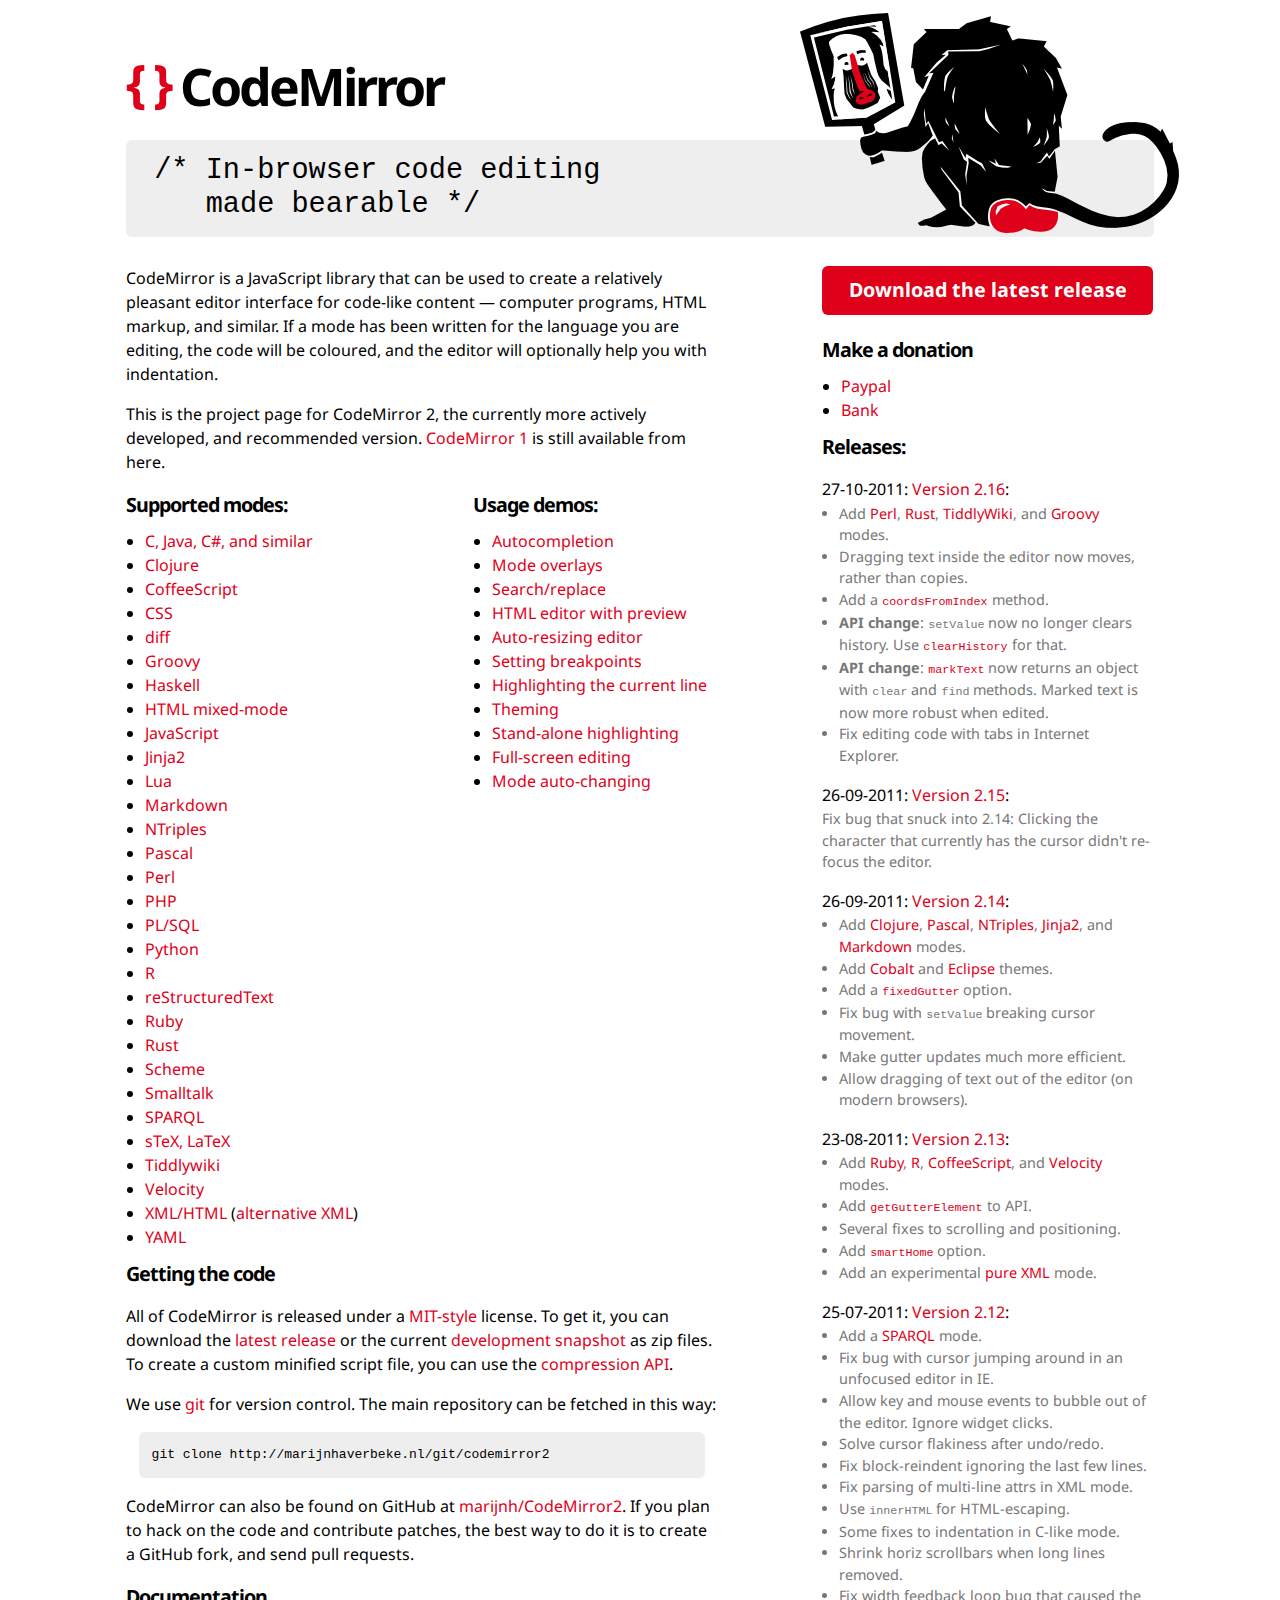
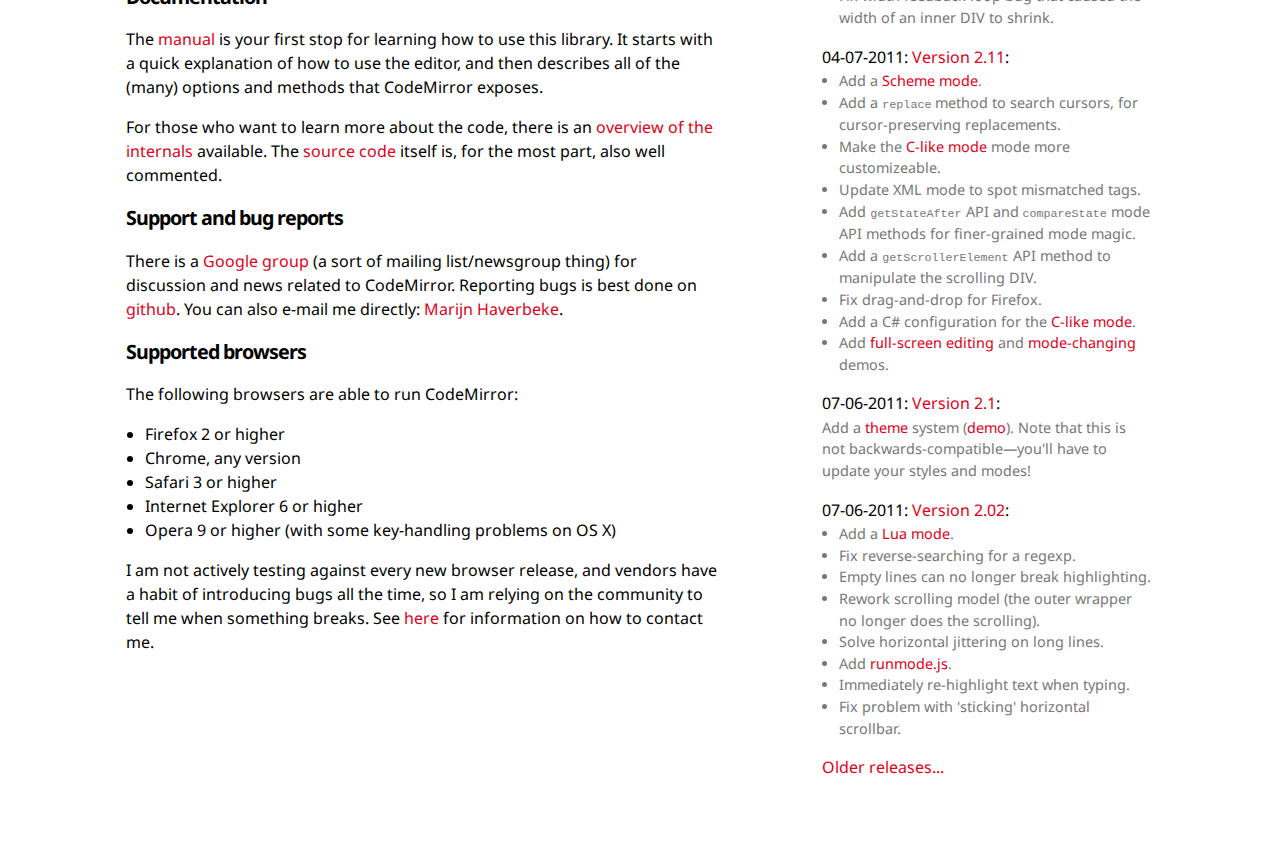
<file: codemirror/index.html>
<!doctype html>
<html>
  <head>
    <title>CodeMirror</title>
    <link rel="stylesheet" type="text/css" href="http://fonts.googleapis.com/css?family=Droid+Sans|Droid+Sans:bold"/>
    <link rel="stylesheet" type="text/css" href="css/docs.css"/>
    <meta http-equiv="Content-Type" content="text/html; charset=utf-8"/>
    <link rel="alternate" href="http://twitter.com/statuses/user_timeline/242283288.rss" type="application/rss+xml"/>
  </head>
  <body>

<h1><span class="logo-braces">{ }</span> <a href="http://codemirror.net/">CodeMirror</a></h1>

<pre class="grey">
<img src="css/baboon.png" class="logo" alt="logo"/>/* In-browser code editing
   made bearable */
</pre>

<div class="clear"><div class="left blk">

  <p style="margin-top: 0">CodeMirror is a JavaScript library that can
  be used to create a relatively pleasant editor interface for
  code-like content &#x2015; computer programs, HTML markup, and
  similar. If a mode has been written for the language you are
  editing, the code will be coloured, and the editor will optionally
  help you with indentation.</p>

  <p>This is the project page for CodeMirror 2, the currently more
  actively developed, and recommended
  version. <a href="1/index.html">CodeMirror 1</a> is still available
  from here.</p>

  <div class="clear"><div class="left1 blk">

    <h2 style="margin-top: 0">Supported modes:</h2>

    <ul>
      <li><a href="mode/clike/index.html">C, Java, C#, and similar</a></li>
      <li><a href="mode/clojure/index.html">Clojure</a></li>
      <li><a href="mode/coffeescript/index.html">CoffeeScript</a></li>
      <li><a href="mode/css/index.html">CSS</a></li>
      <li><a href="mode/diff/index.html">diff</a></li>
      <li><a href="mode/groovy/index.html">Groovy</a></li>
      <li><a href="mode/haskell/index.html">Haskell</a></li>
      <li><a href="mode/htmlmixed/index.html">HTML mixed-mode</a></li>
      <li><a href="mode/javascript/index.html">JavaScript</a></li>
      <li><a href="mode/jinja2/index.html">Jinja2</a></li>
      <li><a href="mode/lua/index.html">Lua</a></li>
      <li><a href="mode/markdown/index.html">Markdown</a></li>
      <li><a href="mode/ntriples/index.html">NTriples</a></li>
      <li><a href="mode/pascal/index.html">Pascal</a></li>
      <li><a href="mode/perl/index.html">Perl</a></li>
      <li><a href="mode/php/index.html">PHP</a></li>
      <li><a href="mode/plsql/index.html">PL/SQL</a></li>
      <li><a href="mode/python/index.html">Python</a></li>
      <li><a href="mode/r/index.html">R</a></li>
      <li><a href="mode/rst/index.html">reStructuredText</a></li>
      <li><a href="mode/ruby/index.html">Ruby</a></li>
      <li><a href="mode/rust/index.html">Rust</a></li>
      <li><a href="mode/scheme/index.html">Scheme</a></li>
      <li><a href="mode/smalltalk/index.html">Smalltalk</a></li>
      <li><a href="mode/sparql/index.html">SPARQL</a></li>
      <li><a href="mode/stex/index.html">sTeX, LaTeX</a></li>
      <li><a href="mode/tiddlywiki/index.html">Tiddlywiki</a></li>
      <li><a href="mode/velocity/index.html">Velocity</a></li>
      <li><a href="mode/xml/index.html">XML/HTML</a> (<a href="mode/xmlpure/index.html">alternative XML</a>)</li>
      <li><a href="mode/yaml/index.html">YAML</a></li>
    </ul>

  </div><div class="left2 blk">

    <h2 style="margin-top: 0">Usage demos:</h2>

    <ul>
      <li><a href="demo/complete.html">Autocompletion</a></li>
      <li><a href="demo/mustache.html">Mode overlays</a></li>
      <li><a href="demo/search.html">Search/replace</a></li>
      <li><a href="demo/preview.html">HTML editor with preview</a></li>
      <li><a href="demo/resize.html">Auto-resizing editor</a></li>
      <li><a href="demo/marker.html">Setting breakpoints</a></li>
      <li><a href="demo/activeline.html">Highlighting the current line</a></li>
      <li><a href="demo/theme.html">Theming</a></li>
      <li><a href="demo/runmode.html">Stand-alone highlighting</a></li>
      <li><a href="demo/fullscreen.html">Full-screen editing</a></li>
      <li><a href="demo/changemode.html">Mode auto-changing</a></li>
    </ul>

  </div></div>

  <h2 id="code">Getting the code</h2>

  <p>All of CodeMirror is released under a <a
  href="LICENSE">MIT-style</a> license. To get it, you can download
  the <a href="http://codemirror.net/codemirror.zip">latest
  release</a> or the current <a
  href="http://codemirror.net/codemirror2-latest.zip">development
  snapshot</a> as zip files. To create a custom minified script file,
  you can use the <a href="compress.html">compression API</a>.</p>

  <p>We use <a href="http://git-scm.com/">git</a> for version control.
  The main repository can be fetched in this way:</p>

  <pre class="code">git clone http://marijnhaverbeke.nl/git/codemirror2</pre>

  <p>CodeMirror can also be found on GitHub at <a
  href="http://github.com/marijnh/CodeMirror2">marijnh/CodeMirror2</a>.
  If you plan to hack on the code and contribute patches, the best way
  to do it is to create a GitHub fork, and send pull requests.</p>

  <h2 id="documention">Documentation</h2>

  <p>The <a href="manual.html">manual</a> is your first stop for
  learning how to use this library. It starts with a quick explanation
  of how to use the editor, and then describes all of the (many)
  options and methods that CodeMirror exposes.</p>

  <p>For those who want to learn more about the code, there is
  an <a href="internals.html">overview of the internals</a> available.
  The <a href="http://github.com/marijnh/CodeMirror2">source code</a>
  itself is, for the most part, also well commented.</p>

  <h2 id="support">Support and bug reports</h2>

  <p>There is
  a <a href="http://groups.google.com/group/codemirror">Google
  group</a> (a sort of mailing list/newsgroup thing) for discussion
  and news related to CodeMirror. Reporting bugs is best done
  on <a href="http://github.com/marijnh/CodeMirror2/issues">github</a>.
  You can also e-mail me
  directly: <a href="mailto:marijnh@gmail.com">Marijn
  Haverbeke</a>.</p>

  <h2 id="supported">Supported browsers</h2>

  <p>The following browsers are able to run CodeMirror:</p>

  <ul>
    <li>Firefox 2 or higher</li>
    <li>Chrome, any version</li>
    <li>Safari 3 or higher</li>
    <li>Internet Explorer 6 or higher</li>
    <li>Opera 9 or higher (with some key-handling problems on OS X)</li>
  </ul>

  <p>I am not actively testing against every new browser release, and
  vendors have a habit of introducing bugs all the time, so I am
  relying on the community to tell me when something breaks.
  See <a href="#support">here</a> for information on how to contact
  me.</p>

</div>

<div class="right blk">

  <a href="http://codemirror.net/codemirror.zip" class="download">Download the latest release</a>

  <h2>Make a donation</h2>

  <ul>
    <li><span onclick="document.getElementById('paypal').submit();" class="quasilink">Paypal</span></li>
    <li><span onclick="document.getElementById('bankinfo').style.display = 'block';" class="quasilink">Bank</span></li>
  </ul>

  <p id="bankinfo" style="display: none;">
    Bank: <i>Rabobank</i><br/>
    Country: <i>Netherlands</i><br/>
    SWIFT: <i>RABONL2U</i><br/>
    Account: <i>147850770</i><br/>
    Name: <i>Marijn Haverbeke</i><br/>
    IBAN: <i>NL26 RABO 0147 8507 70</i>
  </p>

  <h2>Releases:</h2>

  <p class="rel">27-10-2011: <a href="http://codemirror.net/codemirror-2.16.zip">Version 2.16</a>:</p>
  <ul class="rel-note">
    <li>Add <a href="mode/perl/index.html">Perl</a>, <a href="mode/rust/index.html">Rust</a>, <a href="mode/tiddlywiki/index.html">TiddlyWiki</a>, and <a href="mode/groovy/index.html">Groovy</a> modes.</li>
    <li>Dragging text inside the editor now moves, rather than copies.</li>
    <li>Add a <a href="manual.html#coordsFromIndex"><code>coordsFromIndex</code></a> method.</li>
    <li><strong>API change</strong>: <code>setValue</code> now no longer clears history. Use <a href="manual.html#clearHistory"><code>clearHistory</code></a> for that.</li>
    <li><strong>API change</strong>: <a href="manual.html#markText"><code>markText</code></a> now
    returns an object with <code>clear</code> and <code>find</code>
    methods. Marked text is now more robust when edited.</li>
    <li>Fix editing code with tabs in Internet Explorer.</li>
  </ul>

  <p class="rel">26-09-2011: <a href="http://codemirror.net/codemirror-2.15.zip">Version 2.15</a>:</p>
  <p class="rel-note">Fix bug that snuck into 2.14: Clicking the
  character that currently has the cursor didn't re-focus the
  editor.</p>

  <p class="rel">26-09-2011: <a href="http://codemirror.net/codemirror-2.14.zip">Version 2.14</a>:</p>
  <ul class="rel-note">
    <li>Add <a href="mode/clojure/index.html">Clojure</a>, <a href="mode/pascal/index.html">Pascal</a>, <a href="mode/ntriples/index.html">NTriples</a>, <a href="mode/jinja2/index.html">Jinja2</a>, and <a href="mode/markdown/index.html">Markdown</a> modes.</li>
    <li>Add <a href="theme/cobalt.css">Cobalt</a> and <a href="theme/eclipse.css">Eclipse</a> themes.</li>
    <li>Add a <a href="manual.html#option_fixedGutter"><code>fixedGutter</code></a> option.</li>
    <li>Fix bug with <code>setValue</code> breaking cursor movement.</li>
    <li>Make gutter updates much more efficient.</li>
    <li>Allow dragging of text out of the editor (on modern browsers).</li>
  </ul>

  <p class="rel">23-08-2011: <a href="http://codemirror.net/codemirror-2.13.zip">Version 2.13</a>:</p>
  <ul class="rel-note">
    <li>Add <a href="mode/ruby/index.html">Ruby</a>, <a href="mode/r/index.html">R</a>, <a href="mode/coffeescript/index.html">CoffeeScript</a>, and <a href="mode/velocity/index.html">Velocity</a> modes.</li>
    <li>Add <a href="manual.html#getGutterElement"><code>getGutterElement</code></a> to API.</li>
    <li>Several fixes to scrolling and positioning.</li>
    <li>Add <a href="manual.html#option_smartHome"><code>smartHome</code></a> option.</li>
    <li>Add an experimental <a href="mode/xmlpure/index.html">pure XML</a> mode.</li>
  </ul>

  <p class="rel">25-07-2011: <a href="http://codemirror.net/codemirror-2.12.zip">Version 2.12</a>:</p>
  <ul class="rel-note">
    <li>Add a <a href="mode/sparql/index.html">SPARQL</a> mode.</li>
    <li>Fix bug with cursor jumping around in an unfocused editor in IE.</li>
    <li>Allow key and mouse events to bubble out of the editor. Ignore widget clicks.</li>
    <li>Solve cursor flakiness after undo/redo.</li>
    <li>Fix block-reindent ignoring the last few lines.</li>
    <li>Fix parsing of multi-line attrs in XML mode.</li>
    <li>Use <code>innerHTML</code> for HTML-escaping.</li>
    <li>Some fixes to indentation in C-like mode.</li>
    <li>Shrink horiz scrollbars when long lines removed.</li>
    <li>Fix width feedback loop bug that caused the width of an inner DIV to shrink.</li>
  </ul>

  <p class="rel">04-07-2011: <a href="http://codemirror.net/codemirror-2.11.zip">Version 2.11</a>:</p>
  <ul class="rel-note">
    <li>Add a <a href="mode/scheme/index.html">Scheme mode</a>.</li>
    <li>Add a <code>replace</code> method to search cursors, for cursor-preserving replacements.</li>
    <li>Make the <a href="mode/clike/index.html">C-like mode</a> mode more customizeable.</li>
    <li>Update XML mode to spot mismatched tags.</li>
    <li>Add <code>getStateAfter</code> API and <code>compareState</code> mode API methods for finer-grained mode magic.</li>
    <li>Add a <code>getScrollerElement</code> API method to manipulate the scrolling DIV.</li>
    <li>Fix drag-and-drop for Firefox.</li>
    <li>Add a C# configuration for the <a href="mode/clike/index.html">C-like mode</a>.</li>
    <li>Add <a href="demo/fullscreen.html">full-screen editing</a> and <a href="demo/changemode.html">mode-changing</a> demos.</li>
  </ul>

  <p class="rel">07-06-2011: <a href="http://codemirror.net/codemirror-2.1.zip">Version 2.1</a>:</p>
  <p class="rel-note">Add
  a <a href="manual.html#option_theme">theme</a> system
  (<a href="demo/theme.html">demo</a>). Note that this is not
  backwards-compatible—you'll have to update your styles and
  modes!</p>

  <p class="rel">07-06-2011: <a href="http://codemirror.net/codemirror-2.02.zip">Version 2.02</a>:</p>
  <ul class="rel-note">
    <li>Add a <a href="mode/lua/index.html">Lua mode</a>.</li>
    <li>Fix reverse-searching for a regexp.</li>
    <li>Empty lines can no longer break highlighting.</li>
    <li>Rework scrolling model (the outer wrapper no longer does the scrolling).</li>
    <li>Solve horizontal jittering on long lines.</li>
    <li>Add <a href="demo/runmode.html">runmode.js</a>.</li>
    <li>Immediately re-highlight text when typing.</li>
    <li>Fix problem with 'sticking' horizontal scrollbar.</li>
  </ul>

  <p><a href="oldrelease.html">Older releases...</a></p>

</div></div>

<div style="height: 2em">&nbsp;</div>

  <form action="https://www.paypal.com/cgi-bin/webscr" method="post" id="paypal">
    <input type="hidden" name="cmd" value="_s-xclick"/>
    <input type="hidden" name="hosted_button_id" value="3FVHS5FGUY7CC"/>
  </form>

  </body>
</html>
</file>
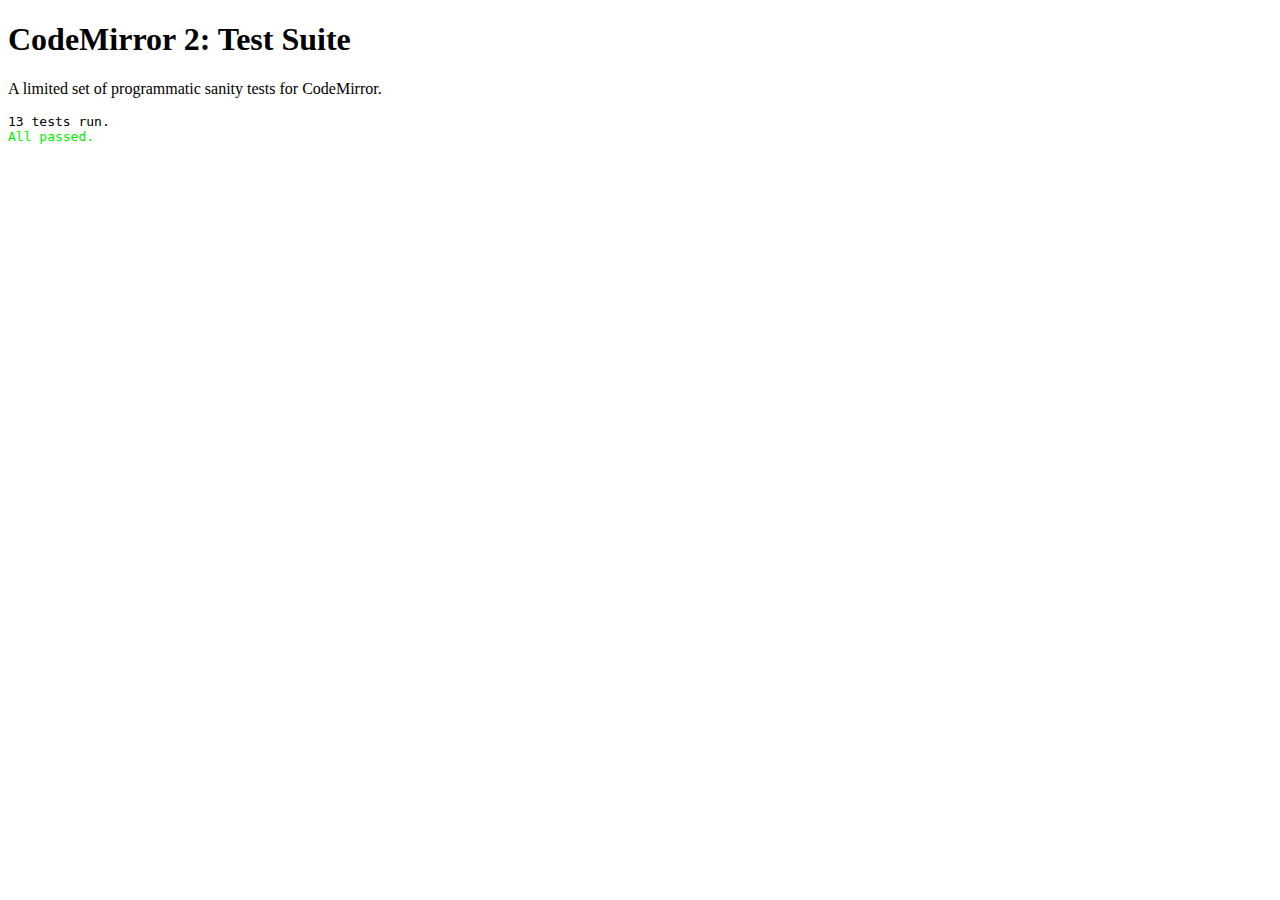
<file: codemirror/test/index.html>
<!doctype html>
<html>
  <head>
    <title>CodeMirror 2: Test Suite</title>
    <link rel="stylesheet" href="../lib/codemirror.css">
    <script src="../lib/codemirror.js"></script>
    <link rel="stylesheet" href="../theme/default.css">
    <script src="../mode/javascript/javascript.js"></script>

    <style type="text/css">
      .ok {color: #0e0;}
      .failure {color: #e00;}
      .error {color: #c90;}
    </style>
  </head>
  <body>
    <h1>CodeMirror 2: Test Suite</h1>

    <p>A limited set of programmatic sanity tests for CodeMirror.</p>

    <pre id=output></pre>

    <div style="visibility: hidden" id=testground>
      <form><textarea id="code" name="code"></textarea><input type=submit value=ok name=submit></form>
    </div>

    <script src="test.js"></script>
  </body>
</html>
</file>
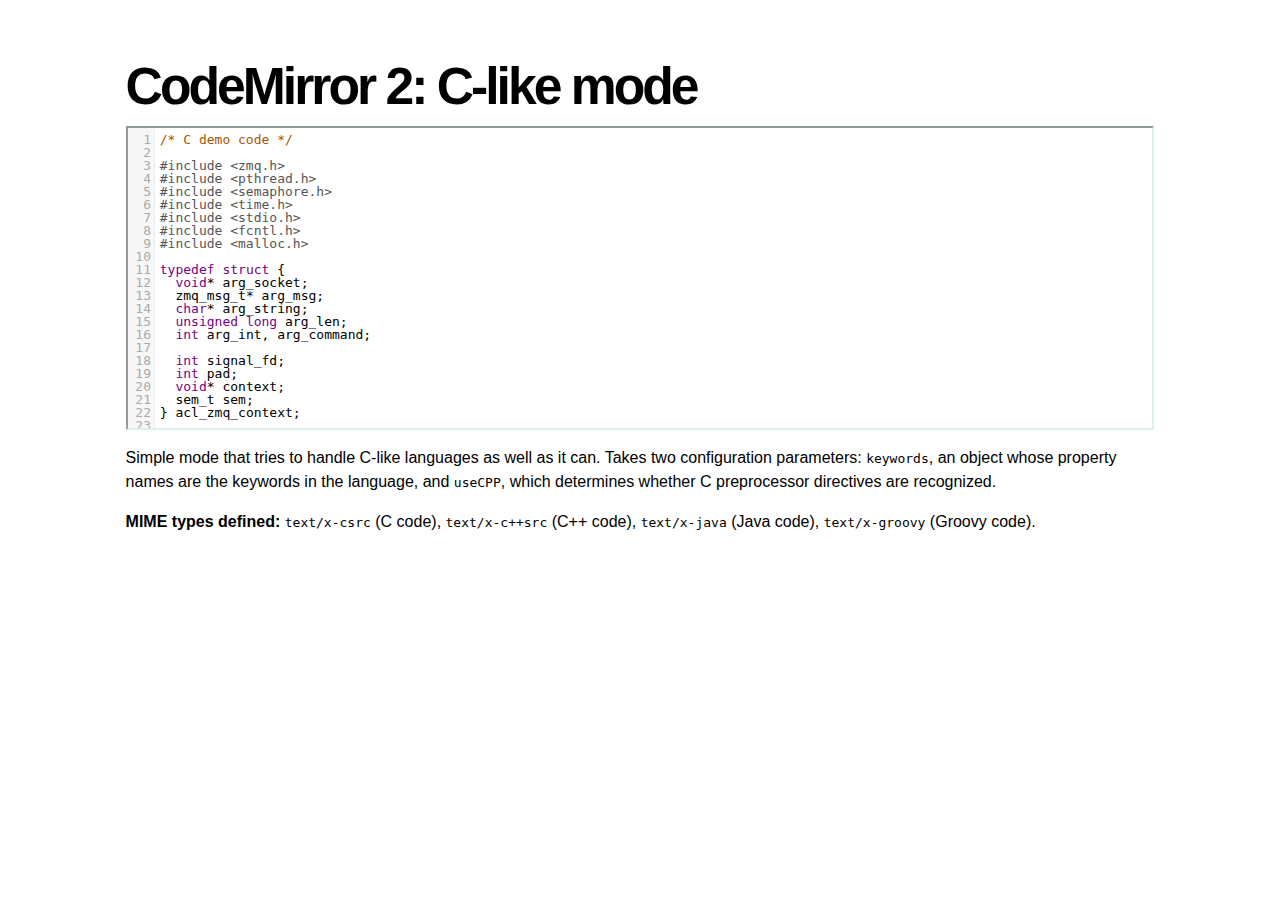
<file: codemirror/mode/clike/index.html>
<!doctype html>
<html>
  <head>
    <title>CodeMirror 2: C-like mode</title>
    <link rel="stylesheet" href="../../lib/codemirror.css">
    <script src="../../lib/codemirror.js"></script>
    <script src="clike.js"></script>
    <link rel="stylesheet" href="../../theme/default.css">
    <link rel="stylesheet" href="../../css/docs.css">
    <style>.CodeMirror {border: 2px inset #dee;}</style>
  </head>
  <body>
    <h1>CodeMirror 2: C-like mode</h1>

<form><textarea id="code" name="code">
/* C demo code */

#include <zmq.h>
#include <pthread.h>
#include <semaphore.h>
#include <time.h>
#include <stdio.h>
#include <fcntl.h>
#include <malloc.h>

typedef struct {
  void* arg_socket;
  zmq_msg_t* arg_msg;
  char* arg_string;
  unsigned long arg_len;
  int arg_int, arg_command;

  int signal_fd;
  int pad;
  void* context;
  sem_t sem;
} acl_zmq_context;

#define p(X) (context->arg_##X)

void* zmq_thread(void* context_pointer) {
  acl_zmq_context* context = (acl_zmq_context*)context_pointer;
  char ok = 'K', err = 'X';
  int res;

  while (1) {
    while ((res = sem_wait(&amp;context->sem)) == EINTR);
    if (res) {write(context->signal_fd, &amp;err, 1); goto cleanup;}
    switch(p(command)) {
    case 0: goto cleanup;
    case 1: p(socket) = zmq_socket(context->context, p(int)); break;
    case 2: p(int) = zmq_close(p(socket)); break;
    case 3: p(int) = zmq_bind(p(socket), p(string)); break;
    case 4: p(int) = zmq_connect(p(socket), p(string)); break;
    case 5: p(int) = zmq_getsockopt(p(socket), p(int), (void*)p(string), &amp;p(len)); break;
    case 6: p(int) = zmq_setsockopt(p(socket), p(int), (void*)p(string), p(len)); break;
    case 7: p(int) = zmq_send(p(socket), p(msg), p(int)); break;
    case 8: p(int) = zmq_recv(p(socket), p(msg), p(int)); break;
    case 9: p(int) = zmq_poll(p(socket), p(int), p(len)); break;
    }
    p(command) = errno;
    write(context->signal_fd, &amp;ok, 1);
  }
 cleanup:
  close(context->signal_fd);
  free(context_pointer);
  return 0;
}

void* zmq_thread_init(void* zmq_context, int signal_fd) {
  acl_zmq_context* context = malloc(sizeof(acl_zmq_context));
  pthread_t thread;

  context->context = zmq_context;
  context->signal_fd = signal_fd;
  sem_init(&amp;context->sem, 1, 0);
  pthread_create(&amp;thread, 0, &amp;zmq_thread, context);
  pthread_detach(thread);
  return context;
}
</textarea></form>

    <script>
      var editor = CodeMirror.fromTextArea(document.getElementById("code"), {
        lineNumbers: true,
        matchBrackets: true,
        mode: "text/x-csrc"
      });
    </script>

    <p>Simple mode that tries to handle C-like languages as well as it
    can. Takes two configuration parameters: <code>keywords</code>, an
    object whose property names are the keywords in the language,
    and <code>useCPP</code>, which determines whether C preprocessor
    directives are recognized.</p>

    <p><strong>MIME types defined:</strong> <code>text/x-csrc</code>
    (C code), <code>text/x-c++src</code> (C++
    code), <code>text/x-java</code> (Java
    code), <code>text/x-groovy</code> (Groovy code).</p>
  </body>
</html>
</file>
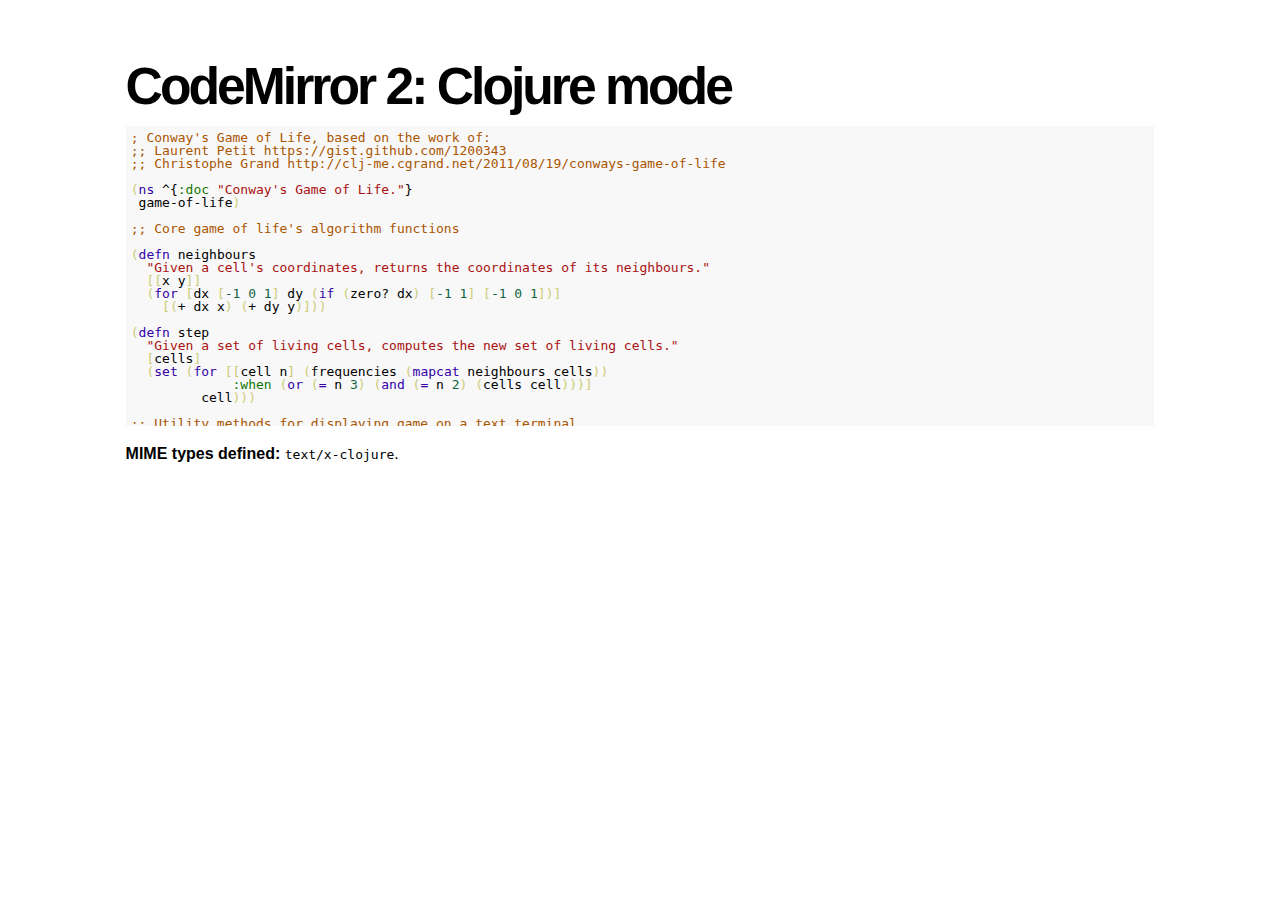
<file: codemirror/mode/clojure/index.html>
<!doctype html>
<html>
  <head>
    <title>CodeMirror 2: Clojure mode</title>
    <link rel="stylesheet" href="../../lib/codemirror.css">
    <script src="../../lib/codemirror.js"></script>
    <script src="clojure.js"></script>
    <link rel="stylesheet" href="../../theme/default.css">
    <style>.CodeMirror {background: #f8f8f8;}</style>
    <link rel="stylesheet" href="../../css/docs.css">
  </head>
  <body>
    <h1>CodeMirror 2: Clojure mode</h1>
    <form><textarea id="code" name="code">
; Conway's Game of Life, based on the work of:
;; Laurent Petit https://gist.github.com/1200343
;; Christophe Grand http://clj-me.cgrand.net/2011/08/19/conways-game-of-life

(ns ^{:doc "Conway's Game of Life."}
 game-of-life)

;; Core game of life's algorithm functions

(defn neighbours 
  "Given a cell's coordinates, returns the coordinates of its neighbours."
  [[x y]]
  (for [dx [-1 0 1] dy (if (zero? dx) [-1 1] [-1 0 1])]
    [(+ dx x) (+ dy y)]))

(defn step 
  "Given a set of living cells, computes the new set of living cells."
  [cells]
  (set (for [[cell n] (frequencies (mapcat neighbours cells))
             :when (or (= n 3) (and (= n 2) (cells cell)))]
         cell)))

;; Utility methods for displaying game on a text terminal

(defn print-board 
  "Prints a board on *out*, representing a step in the game."
  [board w h]
  (doseq [x (range (inc w)) y (range (inc h))]
    (if (= y 0) (print "\n")) 
    (print (if (board [x y]) "[X]" " . "))))

(defn display-grids 
  "Prints a squence of boards on *out*, representing several steps."
  [grids w h]
  (doseq [board grids]
    (print-board board w h)
    (print "\n")))

;; Launches an example board

(def 
  ^{:doc "board represents the initial set of living cells"}
   board #{[2 1] [2 2] [2 3]})

(display-grids (take 3 (iterate step board)) 5 5) </textarea></form>
    <script>
      var editor = CodeMirror.fromTextArea(document.getElementById("code"), {});
    </script>

    <p><strong>MIME types defined:</strong> <code>text/x-clojure</code>.</p>

  </body>
</html>
</file>
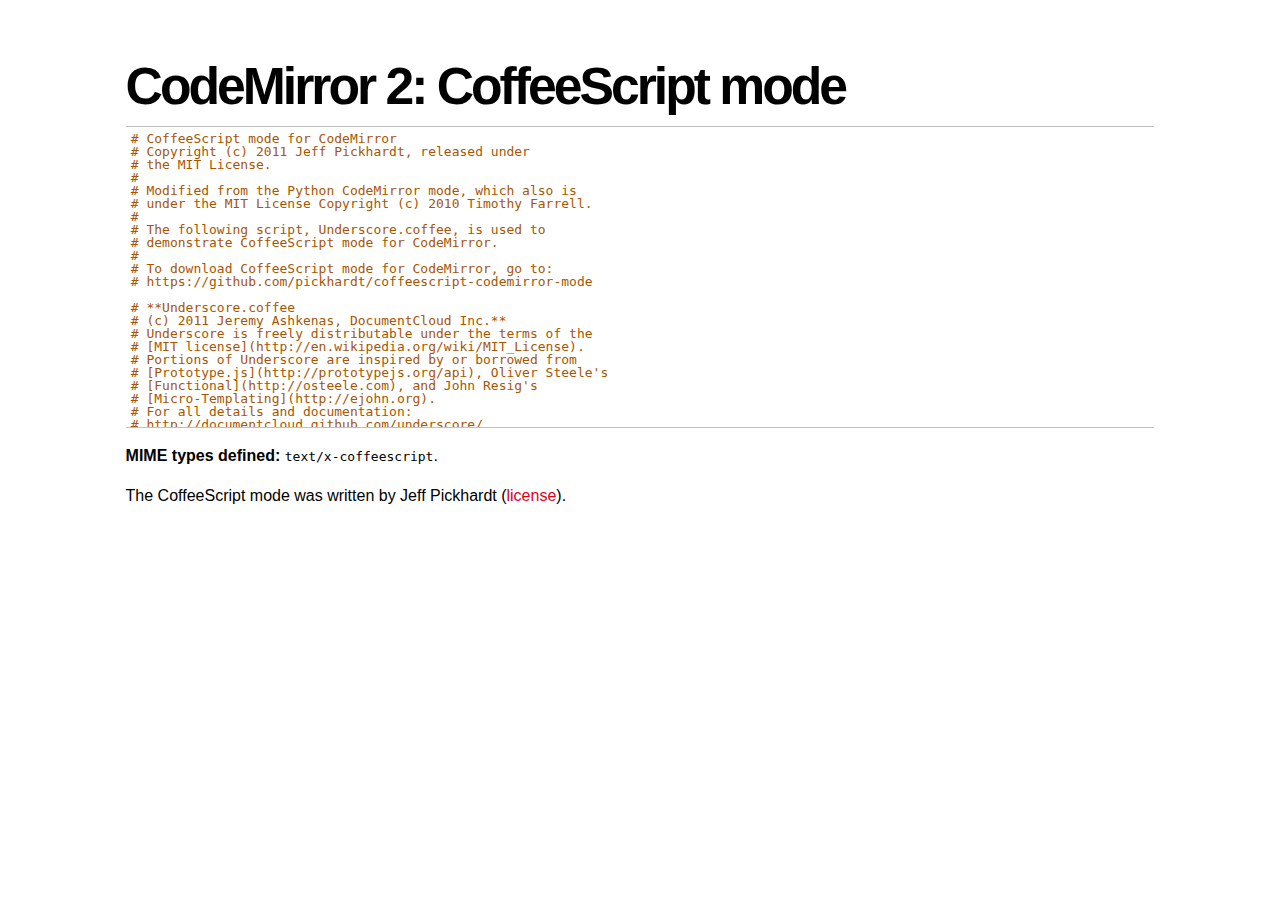
<file: codemirror/mode/coffeescript/index.html>
<!doctype html>
<html>
  <head>
    <title>CodeMirror 2: CoffeeScript mode</title>
    <link rel="stylesheet" href="../../lib/codemirror.css">
    <script src="../../lib/codemirror.js"></script>
    <script src="coffeescript.js"></script>
    <link rel="stylesheet" href="../../theme/default.css">
    <style>.CodeMirror {border-top: 1px solid silver; border-bottom: 1px solid silver;}</style>
    <link rel="stylesheet" href="../../css/docs.css">
  </head>
  <body>
    <h1>CodeMirror 2: CoffeeScript mode</h1>
    <form><textarea id="code" name="code">
# CoffeeScript mode for CodeMirror
# Copyright (c) 2011 Jeff Pickhardt, released under
# the MIT License.
#
# Modified from the Python CodeMirror mode, which also is 
# under the MIT License Copyright (c) 2010 Timothy Farrell.
#
# The following script, Underscore.coffee, is used to 
# demonstrate CoffeeScript mode for CodeMirror.
#
# To download CoffeeScript mode for CodeMirror, go to:
# https://github.com/pickhardt/coffeescript-codemirror-mode

# **Underscore.coffee
# (c) 2011 Jeremy Ashkenas, DocumentCloud Inc.**
# Underscore is freely distributable under the terms of the
# [MIT license](http://en.wikipedia.org/wiki/MIT_License).
# Portions of Underscore are inspired by or borrowed from
# [Prototype.js](http://prototypejs.org/api), Oliver Steele's
# [Functional](http://osteele.com), and John Resig's
# [Micro-Templating](http://ejohn.org).
# For all details and documentation:
# http://documentcloud.github.com/underscore/


# Baseline setup
# --------------

# Establish the root object, `window` in the browser, or `global` on the server.
root = this


# Save the previous value of the `_` variable.
previousUnderscore = root._


# Establish the object that gets thrown to break out of a loop iteration.
# `StopIteration` is SOP on Mozilla.
breaker = if typeof(StopIteration) is 'undefined' then '__break__' else StopIteration


# Helper function to escape **RegExp** contents, because JS doesn't have one.
escapeRegExp = (string) -> string.replace(/([.*+?^${}()|[\]\/\\])/g, '\\$1')


# Save bytes in the minified (but not gzipped) version:
ArrayProto = Array.prototype
ObjProto = Object.prototype


# Create quick reference variables for speed access to core prototypes.
slice = ArrayProto.slice
unshift = ArrayProto.unshift
toString = ObjProto.toString
hasOwnProperty = ObjProto.hasOwnProperty
propertyIsEnumerable = ObjProto.propertyIsEnumerable


# All **ECMA5** native implementations we hope to use are declared here.
nativeForEach = ArrayProto.forEach
nativeMap = ArrayProto.map
nativeReduce = ArrayProto.reduce
nativeReduceRight = ArrayProto.reduceRight
nativeFilter = ArrayProto.filter
nativeEvery = ArrayProto.every
nativeSome = ArrayProto.some
nativeIndexOf = ArrayProto.indexOf
nativeLastIndexOf = ArrayProto.lastIndexOf
nativeIsArray = Array.isArray
nativeKeys = Object.keys


# Create a safe reference to the Underscore object for use below.
_ = (obj) -> new wrapper(obj)


# Export the Underscore object for **CommonJS**.
if typeof(exports) != 'undefined' then exports._ = _


# Export Underscore to global scope.
root._ = _


# Current version.
_.VERSION = '1.1.0'


# Collection Functions
# --------------------

# The cornerstone, an **each** implementation.
# Handles objects implementing **forEach**, arrays, and raw objects.
_.each = (obj, iterator, context) ->
  try
    if nativeForEach and obj.forEach is nativeForEach
      obj.forEach iterator, context
    else if _.isNumber obj.length
      iterator.call context, obj[i], i, obj for i in [0...obj.length]
    else
      iterator.call context, val, key, obj for own key, val of obj
  catch e
    throw e if e isnt breaker
  obj


# Return the results of applying the iterator to each element. Use JavaScript
# 1.6's version of **map**, if possible.
_.map = (obj, iterator, context) ->
  return obj.map(iterator, context) if nativeMap and obj.map is nativeMap
  results = []
  _.each obj, (value, index, list) ->
    results.push iterator.call context, value, index, list
  results


# **Reduce** builds up a single result from a list of values. Also known as
# **inject**, or **foldl**. Uses JavaScript 1.8's version of **reduce**, if possible.
_.reduce = (obj, iterator, memo, context) ->
  if nativeReduce and obj.reduce is nativeReduce
    iterator = _.bind iterator, context if context
    return obj.reduce iterator, memo
  _.each obj, (value, index, list) ->
    memo = iterator.call context, memo, value, index, list
  memo


# The right-associative version of **reduce**, also known as **foldr**. Uses
# JavaScript 1.8's version of **reduceRight**, if available.
_.reduceRight = (obj, iterator, memo, context) ->
  if nativeReduceRight and obj.reduceRight is nativeReduceRight
    iterator = _.bind iterator, context if context
    return obj.reduceRight iterator, memo
  reversed = _.clone(_.toArray(obj)).reverse()
  _.reduce reversed, iterator, memo, context


# Return the first value which passes a truth test.
_.detect = (obj, iterator, context) ->
  result = null
  _.each obj, (value, index, list) ->
    if iterator.call context, value, index, list
      result = value
      _.breakLoop()
  result


# Return all the elements that pass a truth test. Use JavaScript 1.6's
# **filter**, if it exists.
_.filter = (obj, iterator, context) ->
  return obj.filter iterator, context if nativeFilter and obj.filter is nativeFilter
  results = []
  _.each obj, (value, index, list) ->
    results.push value if iterator.call context, value, index, list
  results


# Return all the elements for which a truth test fails.
_.reject = (obj, iterator, context) ->
  results = []
  _.each obj, (value, index, list) ->
    results.push value if not iterator.call context, value, index, list
  results


# Determine whether all of the elements match a truth test. Delegate to
# JavaScript 1.6's **every**, if it is present.
_.every = (obj, iterator, context) ->
  iterator ||= _.identity
  return obj.every iterator, context if nativeEvery and obj.every is nativeEvery
  result = true
  _.each obj, (value, index, list) ->
    _.breakLoop() unless (result = result and iterator.call(context, value, index, list))
  result


# Determine if at least one element in the object matches a truth test. Use
# JavaScript 1.6's **some**, if it exists.
_.some = (obj, iterator, context) ->
  iterator ||= _.identity
  return obj.some iterator, context if nativeSome and obj.some is nativeSome
  result = false
  _.each obj, (value, index, list) ->
    _.breakLoop() if (result = iterator.call(context, value, index, list))
  result


# Determine if a given value is included in the array or object,
# based on `===`.
_.include = (obj, target) ->
  return _.indexOf(obj, target) isnt -1 if nativeIndexOf and obj.indexOf is nativeIndexOf
  return true for own key, val of obj when val is target
  false


# Invoke a method with arguments on every item in a collection.
_.invoke = (obj, method) ->
  args = _.rest arguments, 2
  (if method then val[method] else val).apply(val, args) for val in obj


# Convenience version of a common use case of **map**: fetching a property.
_.pluck = (obj, key) ->
  _.map(obj, (val) -> val[key])


# Return the maximum item or (item-based computation).
_.max = (obj, iterator, context) ->
  return Math.max.apply(Math, obj) if not iterator and _.isArray(obj)
  result = computed: -Infinity
  _.each obj, (value, index, list) ->
    computed = if iterator then iterator.call(context, value, index, list) else value
    computed >= result.computed and (result = {value: value, computed: computed})
  result.value


# Return the minimum element (or element-based computation).
_.min = (obj, iterator, context) ->
  return Math.min.apply(Math, obj) if not iterator and _.isArray(obj)
  result = computed: Infinity
  _.each obj, (value, index, list) ->
    computed = if iterator then iterator.call(context, value, index, list) else value
    computed < result.computed and (result = {value: value, computed: computed})
  result.value


# Sort the object's values by a criterion produced by an iterator.
_.sortBy = (obj, iterator, context) ->
  _.pluck(((_.map obj, (value, index, list) ->
    {value: value, criteria: iterator.call(context, value, index, list)}
  ).sort((left, right) ->
    a = left.criteria; b = right.criteria
    if a < b then -1 else if a > b then 1 else 0
  )), 'value')


# Use a comparator function to figure out at what index an object should
# be inserted so as to maintain order. Uses binary search.
_.sortedIndex = (array, obj, iterator) ->
  iterator ||= _.identity
  low = 0
  high = array.length
  while low < high
    mid = (low + high) >> 1
    if iterator(array[mid]) < iterator(obj) then low = mid + 1 else high = mid
  low


# Convert anything iterable into a real, live array.
_.toArray = (iterable) ->
  return [] if (!iterable)
  return iterable.toArray() if (iterable.toArray)
  return iterable if (_.isArray(iterable))
  return slice.call(iterable) if (_.isArguments(iterable))
  _.values(iterable)


# Return the number of elements in an object.
_.size = (obj) -> _.toArray(obj).length


# Array Functions
# ---------------

# Get the first element of an array. Passing `n` will return the first N
# values in the array. Aliased as **head**. The `guard` check allows it to work
# with **map**.
_.first = (array, n, guard) ->
  if n and not guard then slice.call(array, 0, n) else array[0]


# Returns everything but the first entry of the array. Aliased as **tail**.
# Especially useful on the arguments object. Passing an `index` will return
# the rest of the values in the array from that index onward. The `guard`
# check allows it to work with **map**.
_.rest = (array, index, guard) ->
  slice.call(array, if _.isUndefined(index) or guard then 1 else index)


# Get the last element of an array.
_.last = (array) -> array[array.length - 1]


# Trim out all falsy values from an array.
_.compact = (array) -> item for item in array when item


# Return a completely flattened version of an array.
_.flatten = (array) ->
  _.reduce array, (memo, value) ->
    return memo.concat(_.flatten(value)) if _.isArray value
    memo.push value
    memo
  , []


# Return a version of the array that does not contain the specified value(s).
_.without = (array) ->
  values = _.rest arguments
  val for val in _.toArray(array) when not _.include values, val


# Produce a duplicate-free version of the array. If the array has already
# been sorted, you have the option of using a faster algorithm.
_.uniq = (array, isSorted) ->
  memo = []
  for el, i in _.toArray array
    memo.push el if i is 0 || (if isSorted is true then _.last(memo) isnt el else not _.include(memo, el))
  memo


# Produce an array that contains every item shared between all the
# passed-in arrays.
_.intersect = (array) ->
  rest = _.rest arguments
  _.select _.uniq(array), (item) ->
    _.all rest, (other) ->
      _.indexOf(other, item) >= 0


# Zip together multiple lists into a single array -- elements that share
# an index go together.
_.zip = ->
  length = _.max _.pluck arguments, 'length'
  results = new Array length
  for i in [0...length]
    results[i] = _.pluck arguments, String i
  results


# If the browser doesn't supply us with **indexOf** (I'm looking at you, MSIE),
# we need this function. Return the position of the first occurrence of an
# item in an array, or -1 if the item is not included in the array.
_.indexOf = (array, item) ->
  return array.indexOf item if nativeIndexOf and array.indexOf is nativeIndexOf
  i = 0; l = array.length
  while l - i
    if array[i] is item then return i else i++
  -1


# Provide JavaScript 1.6's **lastIndexOf**, delegating to the native function,
# if possible.
_.lastIndexOf = (array, item) ->
  return array.lastIndexOf(item) if nativeLastIndexOf and array.lastIndexOf is nativeLastIndexOf
  i = array.length
  while i
    if array[i] is item then return i else i--
  -1


# Generate an integer Array containing an arithmetic progression. A port of
# [the native Python **range** function](http://docs.python.org/library/functions.html#range).
_.range = (start, stop, step) ->
  a = arguments
  solo = a.length <= 1
  i = start = if solo then 0 else a[0]
  stop = if solo then a[0] else a[1]
  step = a[2] or 1
  len = Math.ceil((stop - start) / step)
  return [] if len <= 0
  range = new Array len
  idx = 0
  loop
    return range if (if step > 0 then i - stop else stop - i) >= 0
    range[idx] = i
    idx++
    i+= step


# Function Functions
# ------------------

# Create a function bound to a given object (assigning `this`, and arguments,
# optionally). Binding with arguments is also known as **curry**.
_.bind = (func, obj) ->
  args = _.rest arguments, 2
  -> func.apply obj or root, args.concat arguments


# Bind all of an object's methods to that object. Useful for ensuring that
# all callbacks defined on an object belong to it.
_.bindAll = (obj) ->
  funcs = if arguments.length > 1 then _.rest(arguments) else _.functions(obj)
  _.each funcs, (f) -> obj[f] = _.bind obj[f], obj
  obj


# Delays a function for the given number of milliseconds, and then calls
# it with the arguments supplied.
_.delay = (func, wait) ->
  args = _.rest arguments, 2
  setTimeout((-> func.apply(func, args)), wait)


# Memoize an expensive function by storing its results.
_.memoize = (func, hasher) ->
  memo = {}
  hasher or= _.identity
  ->
    key = hasher.apply this, arguments
    return memo[key] if key of memo
    memo[key] = func.apply this, arguments


# Defers a function, scheduling it to run after the current call stack has
# cleared.
_.defer = (func) ->
  _.delay.apply _, [func, 1].concat _.rest arguments


# Returns the first function passed as an argument to the second,
# allowing you to adjust arguments, run code before and after, and
# conditionally execute the original function.
_.wrap = (func, wrapper) ->
  -> wrapper.apply wrapper, [func].concat arguments


# Returns a function that is the composition of a list of functions, each
# consuming the return value of the function that follows.
_.compose = ->
  funcs = arguments
  ->
    args = arguments
    for i in [funcs.length - 1..0] by -1
      args = [funcs[i].apply(this, args)]
    args[0]


# Object Functions
# ----------------

# Retrieve the names of an object's properties.
_.keys = nativeKeys or (obj) ->
  return _.range 0, obj.length if _.isArray(obj)
  key for key, val of obj


# Retrieve the values of an object's properties.
_.values = (obj) ->
  _.map obj, _.identity


# Return a sorted list of the function names available in Underscore.
_.functions = (obj) ->
  _.filter(_.keys(obj), (key) -> _.isFunction(obj[key])).sort()


# Extend a given object with all of the properties in a source object.
_.extend = (obj) ->
  for source in _.rest(arguments)
    obj[key] = val for key, val of source
  obj


# Create a (shallow-cloned) duplicate of an object.
_.clone = (obj) ->
  return obj.slice 0 if _.isArray obj
  _.extend {}, obj


# Invokes interceptor with the obj, and then returns obj.
# The primary purpose of this method is to "tap into" a method chain,
# in order to perform operations on intermediate results within
 the chain.
_.tap = (obj, interceptor) ->
  interceptor obj
  obj


# Perform a deep comparison to check if two objects are equal.
_.isEqual = (a, b) ->
  # Check object identity.
  return true if a is b
  # Different types?
  atype = typeof(a); btype = typeof(b)
  return false if atype isnt btype
  # Basic equality test (watch out for coercions).
  return true if `a == b`
  # One is falsy and the other truthy.
  return false if (!a and b) or (a and !b)
  # One of them implements an `isEqual()`?
  return a.isEqual(b) if a.isEqual
  # Check dates' integer values.
  return a.getTime() is b.getTime() if _.isDate(a) and _.isDate(b)
  # Both are NaN?
  return false if _.isNaN(a) and _.isNaN(b)
  # Compare regular expressions.
  if _.isRegExp(a) and _.isRegExp(b)
    return a.source is b.source and
           a.global is b.global and
           a.ignoreCase is b.ignoreCase and
           a.multiline is b.multiline
  # If a is not an object by this point, we can't handle it.
  return false if atype isnt 'object'
  # Check for different array lengths before comparing contents.
  return false if a.length and (a.length isnt b.length)
  # Nothing else worked, deep compare the contents.
  aKeys = _.keys(a); bKeys = _.keys(b)
  # Different object sizes?
  return false if aKeys.length isnt bKeys.length
  # Recursive comparison of contents.
  return false for key, val of a when !(key of b) or !_.isEqual(val, b[key])
  true


# Is a given array or object empty?
_.isEmpty = (obj) ->
  return obj.length is 0 if _.isArray(obj) or _.isString(obj)
  return false for own key of obj
  true


# Is a given value a DOM element?
_.isElement = (obj) -> obj and obj.nodeType is 1


# Is a given value an array?
_.isArray = nativeIsArray or (obj) -> !!(obj and obj.concat and obj.unshift and not obj.callee)


# Is a given variable an arguments object?
_.isArguments = (obj) -> obj and obj.callee


# Is the given value a function?
_.isFunction = (obj) -> !!(obj and obj.constructor and obj.call and obj.apply)


# Is the given value a string?
_.isString = (obj) -> !!(obj is '' or (obj and obj.charCodeAt and obj.substr))


# Is a given value a number?
_.isNumber = (obj) -> (obj is +obj) or toString.call(obj) is '[object Number]'


# Is a given value a boolean?
_.isBoolean = (obj) -> obj is true or obj is false


# Is a given value a Date?
_.isDate = (obj) -> !!(obj and obj.getTimezoneOffset and obj.setUTCFullYear)


# Is the given value a regular expression?
_.isRegExp = (obj) -> !!(obj and obj.exec and (obj.ignoreCase or obj.ignoreCase is false))


# Is the given value NaN -- this one is interesting. `NaN != NaN`, and
# `isNaN(undefined) == true`, so we make sure it's a number first.
_.isNaN = (obj) -> _.isNumber(obj) and window.isNaN(obj)


# Is a given value equal to null?
_.isNull = (obj) -> obj is null


# Is a given variable undefined?
_.isUndefined = (obj) -> typeof obj is 'undefined'


# Utility Functions
# -----------------

# Run Underscore.js in noConflict mode, returning the `_` variable to its
# previous owner. Returns a reference to the Underscore object.
_.noConflict = ->
  root._ = previousUnderscore
  this


# Keep the identity function around for default iterators.
_.identity = (value) -> value


# Run a function `n` times.
_.times = (n, iterator, context) ->
  iterator.call context, i for i in [0...n]


# Break out of the middle of an iteration.
_.breakLoop = -> throw breaker


# Add your own custom functions to the Underscore object, ensuring that
# they're correctly added to the OOP wrapper as well.
_.mixin = (obj) ->
  for name in _.functions(obj)
    addToWrapper name, _[name] = obj[name]


# Generate a unique integer id (unique within the entire client session).
# Useful for temporary DOM ids.
idCounter = 0
_.uniqueId = (prefix) ->
  (prefix or '') + idCounter++


# By default, Underscore uses **ERB**-style template delimiters, change the
# following template settings to use alternative delimiters.
_.templateSettings = {
  start: '<%'
  end: '%>'
  interpolate: /<%=(.+?)%>/g
}


# JavaScript templating a-la **ERB**, pilfered from John Resig's
# *Secrets of the JavaScript Ninja*, page 83.
# Single-quote fix from Rick Strahl.
# With alterations for arbitrary delimiters, and to preserve whitespace.
_.template = (str, data) ->
  c = _.templateSettings
  endMatch = new RegExp("'(?=[^"+c.end.substr(0, 1)+"]*"+escapeRegExp(c.end)+")","g")
  fn = new Function 'obj',
    'var p=[],print=function(){p.push.apply(p,arguments);};' +
    'with(obj||{}){p.push(\'' +
    str.replace(/\r/g, '\\r')
       .replace(/\n/g, '\\n')
       .replace(/\t/g, '\\t')
       .replace(endMatch,"���")
       .split("'").join("\\'")
       .split("���").join("'")
       .replace(c.interpolate, "',$1,'")
       .split(c.start).join("');")
       .split(c.end).join("p.push('") +
       "');}return p.join('');"
  if data then fn(data) else fn


# Aliases
# -------

_.forEach = _.each
_.foldl = _.inject = _.reduce
_.foldr = _.reduceRight
_.select = _.filter
_.all = _.every
_.any = _.some
_.contains = _.include
_.head = _.first
_.tail = _.rest
_.methods = _.functions


# Setup the OOP Wrapper
# ---------------------

# If Underscore is called as a function, it returns a wrapped object that
# can be used OO-style. This wrapper holds altered versions of all the
# underscore functions. Wrapped objects may be chained.
wrapper = (obj) ->
  this._wrapped = obj
  this


# Helper function to continue chaining intermediate results.
result = (obj, chain) ->
  if chain then _(obj).chain() else obj


# A method to easily add functions to the OOP wrapper.
addToWrapper = (name, func) ->
  wrapper.prototype[name] = ->
    args = _.toArray arguments
    unshift.call args, this._wrapped
    result func.apply(_, args), this._chain


# Add all ofthe Underscore functions to the wrapper object.
_.mixin _


# Add all mutator Array functions to the wrapper.
_.each ['pop', 'push', 'reverse', 'shift', 'sort', 'splice', 'unshift'], (name) ->
  method = Array.prototype[name]
  wrapper.prototype[name] = ->
    method.apply(this._wrapped, arguments)
    result(this._wrapped, this._chain)


# Add all accessor Array functions to the wrapper.
_.each ['concat', 'join', 'slice'], (name) ->
  method = Array.prototype[name]
  wrapper.prototype[name] = ->
    result(method.apply(this._wrapped, arguments), this._chain)


# Start chaining a wrapped Underscore object.
wrapper::chain = ->
  this._chain = true
  this


# Extracts the result from a wrapped and chained object.
wrapper::value = -> this._wrapped
</textarea></form>
    <script>
      var editor = CodeMirror.fromTextArea(document.getElementById("code"), {});
    </script>

    <p><strong>MIME types defined:</strong> <code>text/x-coffeescript</code>.</p>

    <p>The CoffeeScript mode was written by Jeff Pickhardt (<a href="LICENSE">license</a>).</p>

  </body>
</html>
</file>
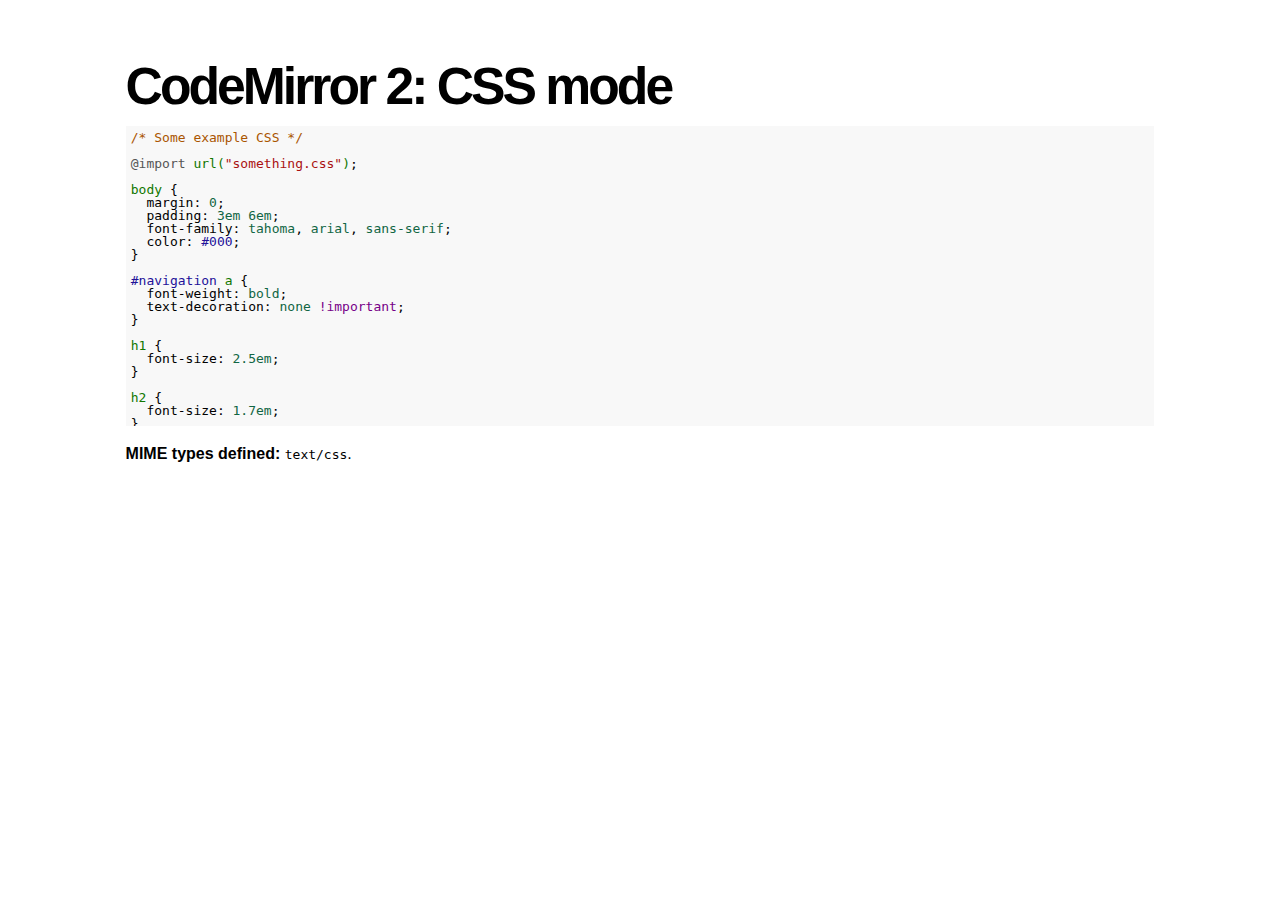
<file: codemirror/mode/css/index.html>
<!doctype html>
<html>
  <head>
    <title>CodeMirror 2: CSS mode</title>
    <link rel="stylesheet" href="../../lib/codemirror.css">
    <script src="../../lib/codemirror.js"></script>
    <script src="css.js"></script>
    <link rel="stylesheet" href="../../theme/default.css">
    <style>.CodeMirror {background: #f8f8f8;}</style>
    <link rel="stylesheet" href="../../css/docs.css">
  </head>
  <body>
    <h1>CodeMirror 2: CSS mode</h1>
    <form><textarea id="code" name="code">
/* Some example CSS */

@import url("something.css");

body {
  margin: 0;
  padding: 3em 6em;
  font-family: tahoma, arial, sans-serif;
  color: #000;
}

#navigation a {
  font-weight: bold;
  text-decoration: none !important;
}

h1 {
  font-size: 2.5em;
}

h2 {
  font-size: 1.7em;
}

h1:before, h2:before {
  content: "::";
}

code {
  font-family: courier, monospace;
  font-size: 80%;
  color: #418A8A;
}
</textarea></form>
    <script>
      var editor = CodeMirror.fromTextArea(document.getElementById("code"), {});
    </script>

    <p><strong>MIME types defined:</strong> <code>text/css</code>.</p>

  </body>
</html>
</file>
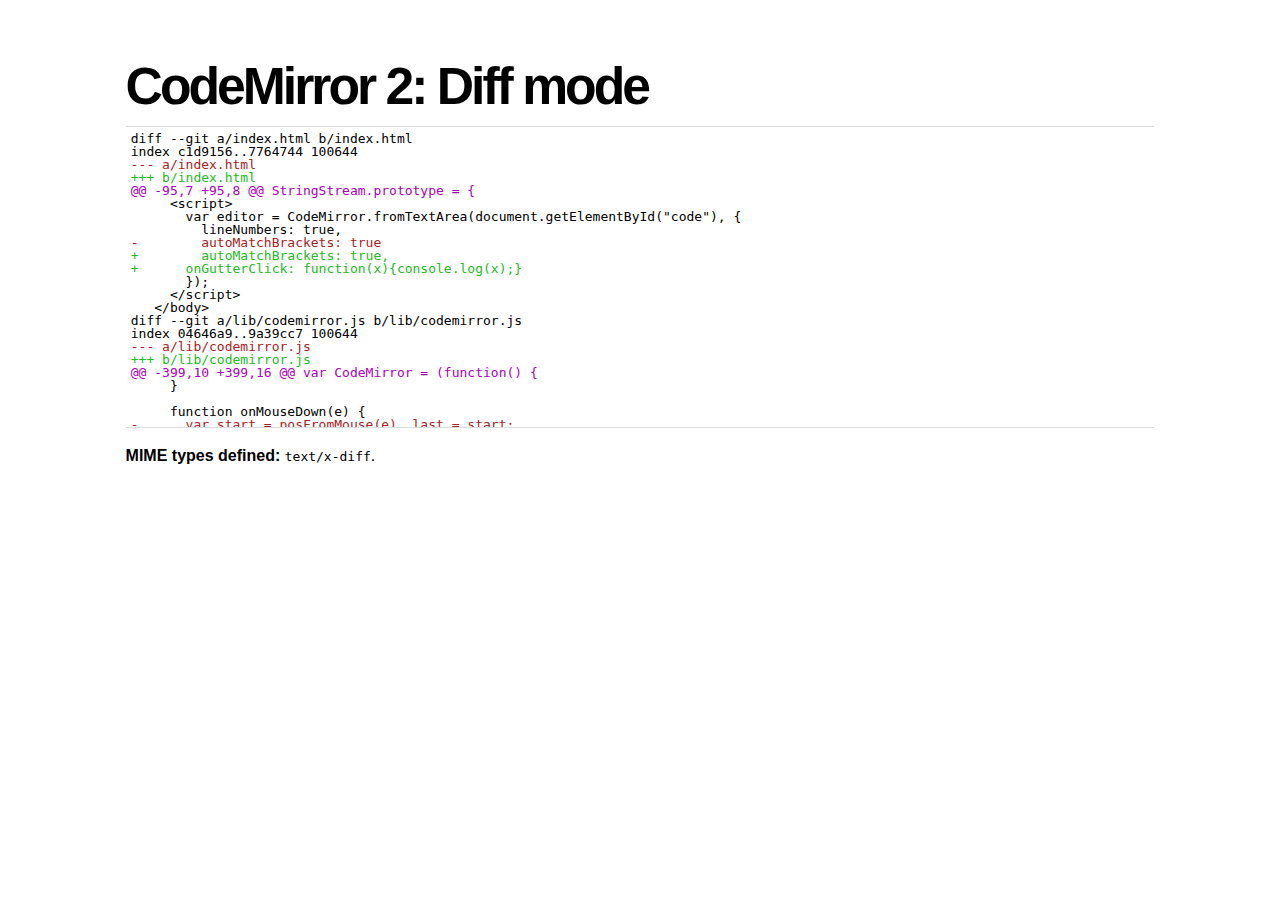
<file: codemirror/mode/diff/index.html>
<!doctype html>
<html>
  <head>
    <title>CodeMirror 2: Diff mode</title>
    <link rel="stylesheet" href="../../lib/codemirror.css">
    <script src="../../lib/codemirror.js"></script>
    <script src="diff.js"></script>
    <link rel="stylesheet" href="diff.css">
    <style>.CodeMirror {border-top: 1px solid #ddd; border-bottom: 1px solid #ddd;}</style>
    <link rel="stylesheet" href="../../css/docs.css">
  </head>
  <body>
    <h1>CodeMirror 2: Diff mode</h1>
    <form><textarea id="code" name="code">
diff --git a/index.html b/index.html
index c1d9156..7764744 100644
--- a/index.html
+++ b/index.html
@@ -95,7 +95,8 @@ StringStream.prototype = {
     <script>
       var editor = CodeMirror.fromTextArea(document.getElementById("code"), {
         lineNumbers: true,
-        autoMatchBrackets: true
+        autoMatchBrackets: true,
+      onGutterClick: function(x){console.log(x);}
       });
     </script>
   </body>
diff --git a/lib/codemirror.js b/lib/codemirror.js
index 04646a9..9a39cc7 100644
--- a/lib/codemirror.js
+++ b/lib/codemirror.js
@@ -399,10 +399,16 @@ var CodeMirror = (function() {
     }
 
     function onMouseDown(e) {
-      var start = posFromMouse(e), last = start;
+      var start = posFromMouse(e), last = start, target = e.target();
       if (!start) return;
       setCursor(start.line, start.ch, false);
       if (e.button() != 1) return;
+      if (target.parentNode == gutter) {
+        if (options.onGutterClick)
+          options.onGutterClick(indexOf(gutter.childNodes, target) + showingFrom);
+        return;
+      }
+
       if (!focused) onFocus();
 
       e.stop();
@@ -808,7 +814,7 @@ var CodeMirror = (function() {
       for (var i = showingFrom; i < showingTo; ++i) {
         var marker = lines[i].gutterMarker;
         if (marker) html.push('<div class="' + marker.style + '">' + htmlEscape(marker.text) + '</div>');
-        else html.push("<div>" + (options.lineNumbers ? i + 1 : "\u00a0") + "</div>");
+        else html.push("<div>" + (options.lineNumbers ? i + options.firstLineNumber : "\u00a0") + "</div>");
       }
       gutter.style.display = "none"; // TODO test whether this actually helps
       gutter.innerHTML = html.join("");
@@ -1371,10 +1377,8 @@ var CodeMirror = (function() {
         if (option == "parser") setParser(value);
         else if (option === "lineNumbers") setLineNumbers(value);
         else if (option === "gutter") setGutter(value);
-        else if (option === "readOnly") options.readOnly = value;
-        else if (option === "indentUnit") {options.indentUnit = indentUnit = value; setParser(options.parser);}
-        else if (/^(?:enterMode|tabMode|indentWithTabs|readOnly|autoMatchBrackets|undoDepth)$/.test(option)) options[option] = value;
-        else throw new Error("Can't set option " + option);
+        else if (option === "indentUnit") {options.indentUnit = value; setParser(options.parser);}
+        else options[option] = value;
       },
       cursorCoords: cursorCoords,
       undo: operation(undo),
@@ -1402,7 +1406,8 @@ var CodeMirror = (function() {
       replaceRange: operation(replaceRange),
 
       operation: function(f){return operation(f)();},
-      refresh: function(){updateDisplay([{from: 0, to: lines.length}]);}
+      refresh: function(){updateDisplay([{from: 0, to: lines.length}]);},
+      getInputField: function(){return input;}
     };
     return instance;
   }
@@ -1420,6 +1425,7 @@ var CodeMirror = (function() {
     readOnly: false,
     onChange: null,
     onCursorActivity: null,
+    onGutterClick: null,
     autoMatchBrackets: false,
     workTime: 200,
     workDelay: 300,
</textarea></form>
    <script>
      var editor = CodeMirror.fromTextArea(document.getElementById("code"), {});
    </script>

    <p><strong>MIME types defined:</strong> <code>text/x-diff</code>.</p>

  </body>
</html>
</file>
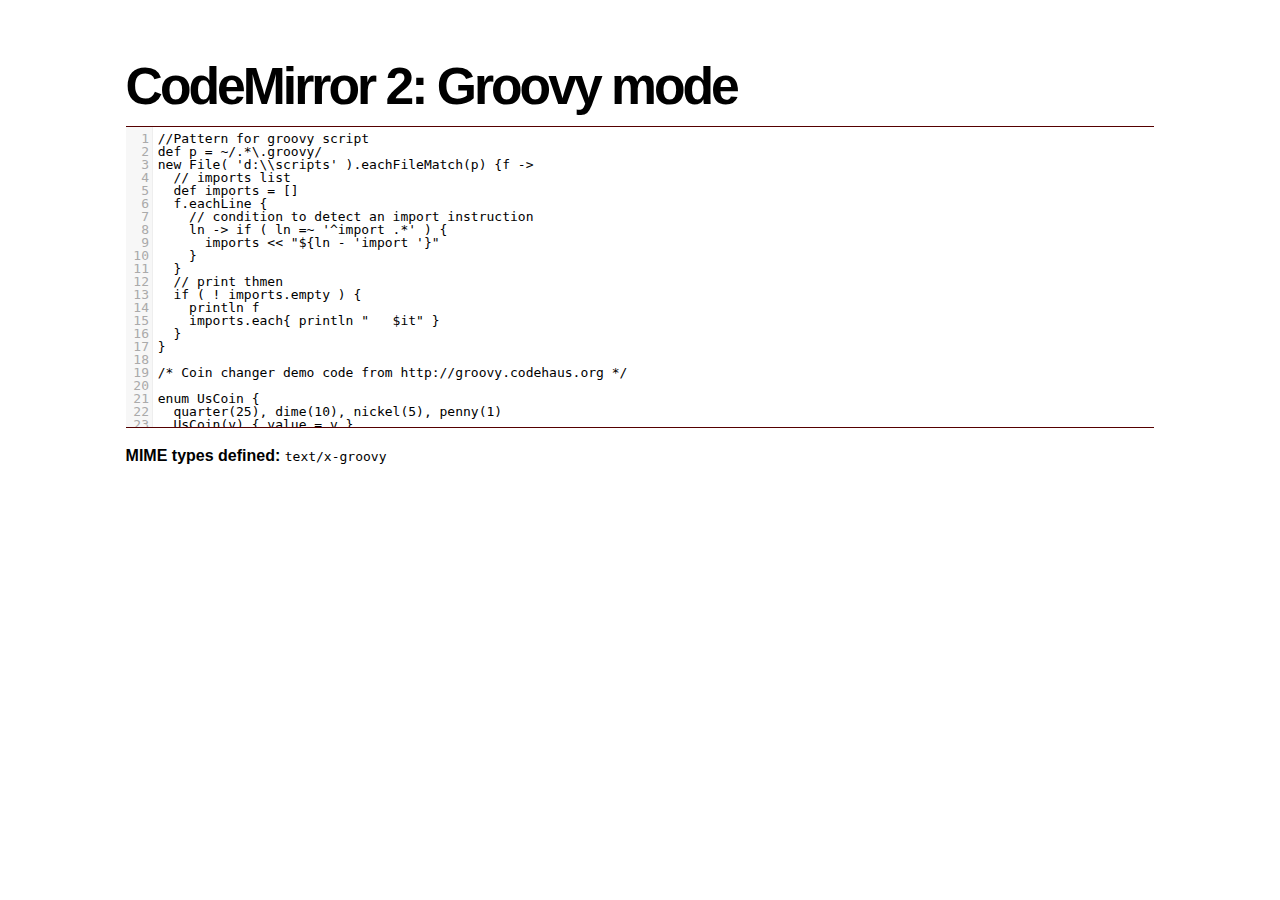
<file: codemirror/mode/groovy/index.html>
<!doctype html>
<html>
  <head>
    <title>CodeMirror 2: Groovy mode</title>
    <link rel="stylesheet" href="../../lib/codemirror.css">
    <script src="../../lib/codemirror.js"></script>
    <script src="groovy.js"></script>
    <link rel="stylesheet" href="../../theme/default.css">
    <link rel="stylesheet" href="../../css/docs.css">
    <style>.CodeMirror {border-top: 1px solid #500; border-bottom: 1px solid #500;}</style>
  </head>
  <body>
    <h1>CodeMirror 2: Groovy mode</h1>

<form><textarea id="code" name="code">
//Pattern for groovy script
def p = ~/.*\.groovy/
new File( 'd:\\scripts' ).eachFileMatch(p) {f ->
  // imports list
  def imports = []
  f.eachLine {
    // condition to detect an import instruction
    ln -> if ( ln =~ '^import .*' ) {
      imports << "${ln - 'import '}"
    }
  }
  // print thmen
  if ( ! imports.empty ) {
    println f
    imports.each{ println "   $it" }
  }
}

/* Coin changer demo code from http://groovy.codehaus.org */

enum UsCoin {
  quarter(25), dime(10), nickel(5), penny(1)
  UsCoin(v) { value = v }
  final value
}

enum OzzieCoin {
  fifty(50), twenty(20), ten(10), five(5)
  OzzieCoin(v) { value = v }
  final value
}

def plural(word, count) {
  if (count == 1) return word
  word[-1] == 'y' ? word[0..-2] + "ies" : word + "s"
}

def change(currency, amount) {
  currency.values().inject([]){ list, coin ->
     int count = amount / coin.value
     amount = amount % coin.value
     list += "$count ${plural(coin.toString(), count)}"
  }
}
</textarea></form>

    <script>
      var editor = CodeMirror.fromTextArea(document.getElementById("code"), {
        lineNumbers: true,
        matchBrackets: true,
        mode: "text/x-groovy"
      });
    </script>

    <p><strong>MIME types defined:</strong> <code>text/x-groovy</code></p>
  </body>
</html>
</file>
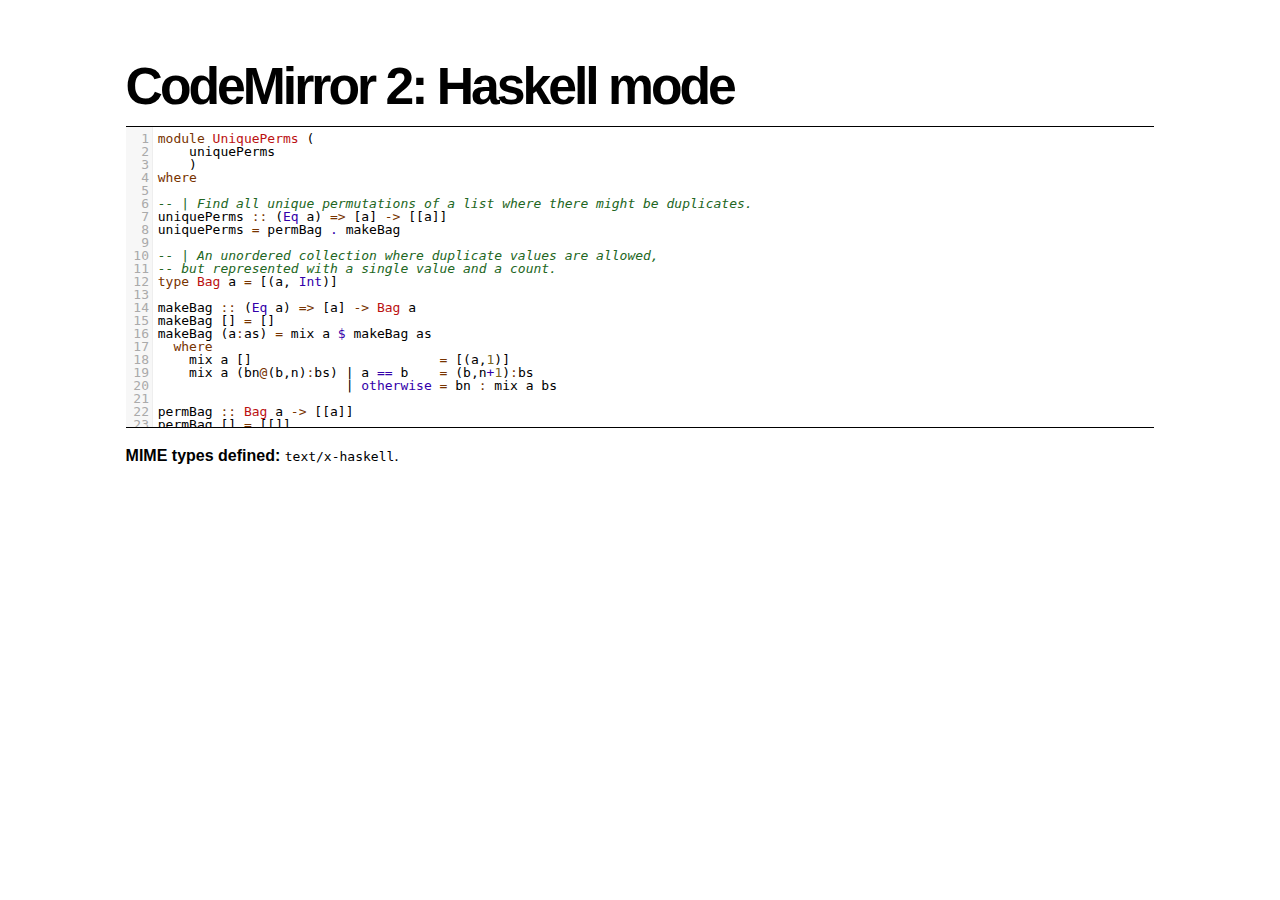
<file: codemirror/mode/haskell/index.html>
<!doctype html>
<html>
  <head>
    <title>CodeMirror 2: Haskell mode</title>
    <link rel="stylesheet" href="../../lib/codemirror.css">
    <script src="../../lib/codemirror.js"></script>
    <script src="haskell.js"></script>
    <link rel="stylesheet" href="../../theme/elegant.css">
    <style type="text/css">.CodeMirror {border-top: 1px solid black; border-bottom: 1px solid black;}</style>
    <link rel="stylesheet" href="../../css/docs.css">
  </head>
  <body>
    <h1>CodeMirror 2: Haskell mode</h1>

<form><textarea id="code" name="code">
module UniquePerms (
    uniquePerms
    )
where

-- | Find all unique permutations of a list where there might be duplicates.
uniquePerms :: (Eq a) => [a] -> [[a]]
uniquePerms = permBag . makeBag

-- | An unordered collection where duplicate values are allowed,
-- but represented with a single value and a count.
type Bag a = [(a, Int)]

makeBag :: (Eq a) => [a] -> Bag a
makeBag [] = []
makeBag (a:as) = mix a $ makeBag as
  where
    mix a []                        = [(a,1)]
    mix a (bn@(b,n):bs) | a == b    = (b,n+1):bs
                        | otherwise = bn : mix a bs

permBag :: Bag a -> [[a]]
permBag [] = [[]]
permBag bs = concatMap (\(f,cs) -> map (f:) $ permBag cs) . oneOfEach $ bs
  where
    oneOfEach [] = []
    oneOfEach (an@(a,n):bs) =
        let bs' = if n == 1 then bs else (a,n-1):bs
        in (a,bs') : mapSnd (an:) (oneOfEach bs)
    
    apSnd f (a,b) = (a, f b)
    mapSnd = map . apSnd
</textarea></form>

    <script>
      var editor = CodeMirror.fromTextArea(document.getElementById("code"), {
        lineNumbers: true,
        matchBrackets: true,
        theme: "elegant"
      });
    </script>

    <p><strong>MIME types defined:</strong> <code>text/x-haskell</code>.</p>
  </body>
</html>
</file>
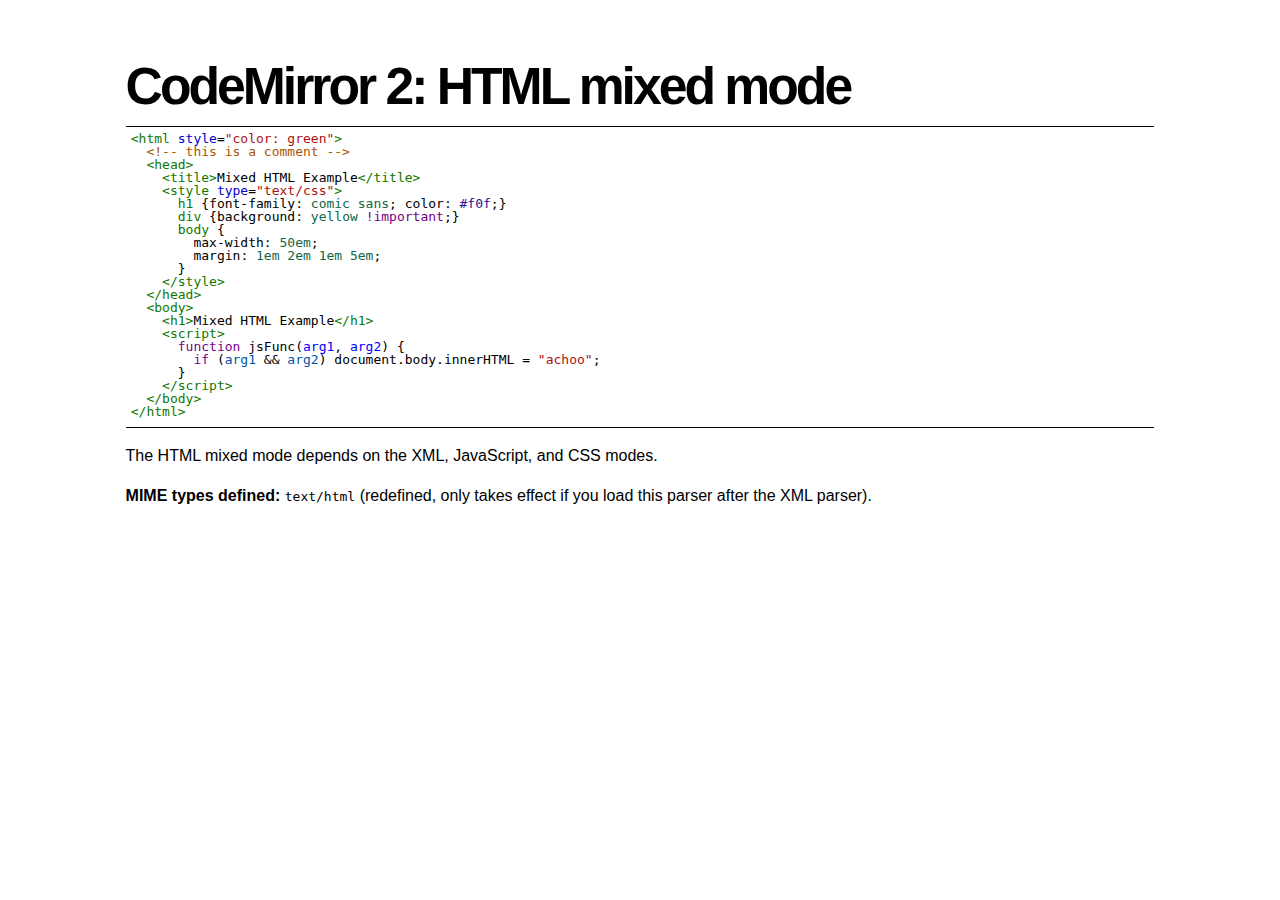
<file: codemirror/mode/htmlmixed/index.html>
<!doctype html>
<html>
  <head>
    <title>CodeMirror 2: HTML mixed mode</title>
    <link rel="stylesheet" href="../../lib/codemirror.css">
    <script src="../../lib/codemirror.js"></script>
    <script src="../xml/xml.js"></script>
    <script src="../javascript/javascript.js"></script>
    <script src="../css/css.js"></script>
    <link rel="stylesheet" href="../../theme/default.css">
    <script src="htmlmixed.js"></script>
    <link rel="stylesheet" href="../../css/docs.css">
    <style>.CodeMirror {border-top: 1px solid black; border-bottom: 1px solid black;}</style>
  </head>
  <body>
    <h1>CodeMirror 2: HTML mixed mode</h1>
    <form><textarea id="code" name="code">
<html style="color: green">
  <!-- this is a comment -->
  <head>
    <title>Mixed HTML Example</title>
    <style type="text/css">
      h1 {font-family: comic sans; color: #f0f;}
      div {background: yellow !important;}
      body {
        max-width: 50em;
        margin: 1em 2em 1em 5em;
      }
    </style>
  </head>
  <body>
    <h1>Mixed HTML Example</h1>
    <script>
      function jsFunc(arg1, arg2) {
        if (arg1 && arg2) document.body.innerHTML = "achoo";
      }
    </script>
  </body>
</html>
</textarea></form>
    <script>
      var editor = CodeMirror.fromTextArea(document.getElementById("code"), {mode: "text/html", tabMode: "indent"});
    </script>

    <p>The HTML mixed mode depends on the XML, JavaScript, and CSS modes.</p>

    <p><strong>MIME types defined:</strong> <code>text/html</code>
    (redefined, only takes effect if you load this parser after the
    XML parser).</p>

  </body>
</html>
</file>
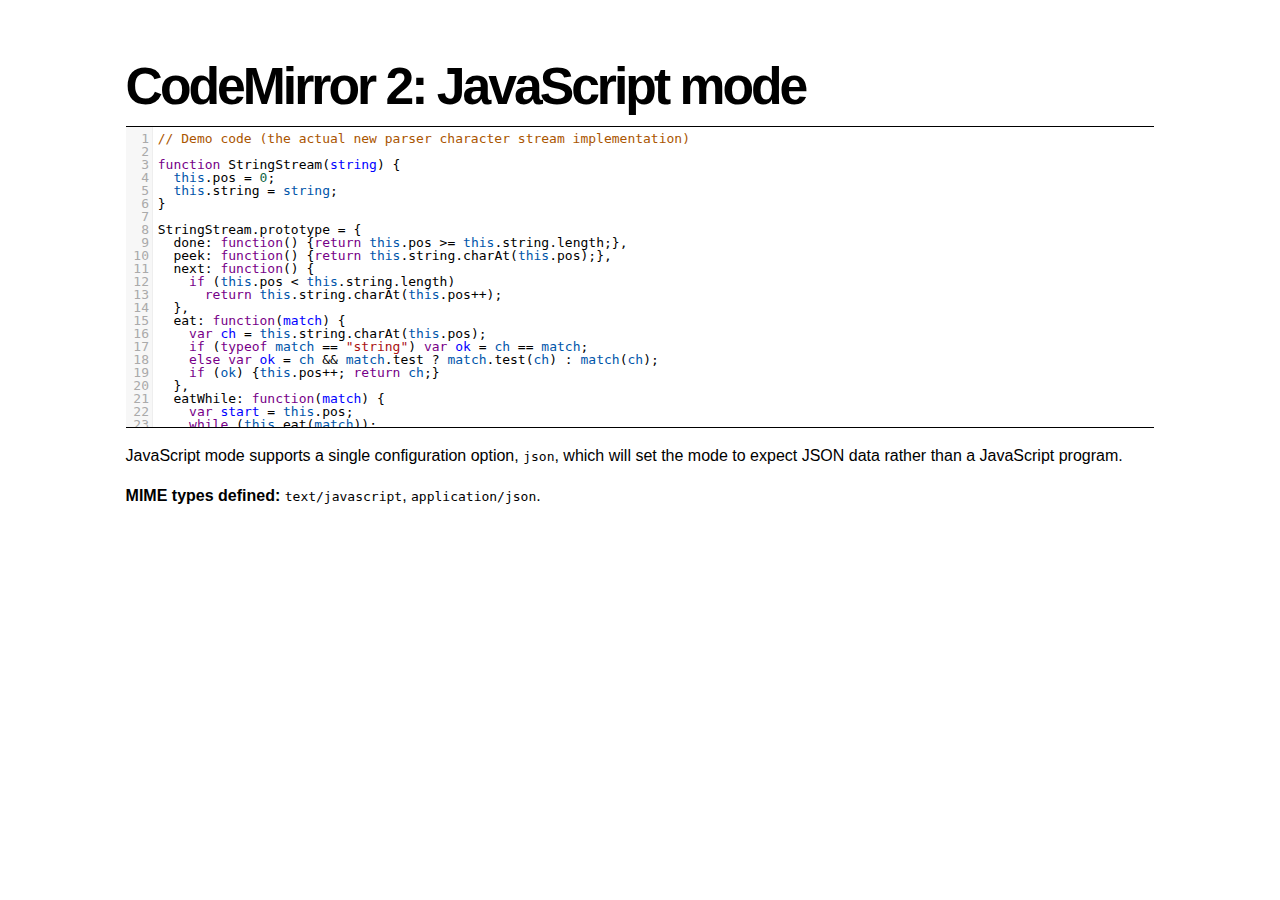
<file: codemirror/mode/javascript/index.html>
<!doctype html>
<html>
  <head>
    <title>CodeMirror 2: JavaScript mode</title>
    <link rel="stylesheet" href="../../lib/codemirror.css">
    <script src="../../lib/codemirror.js"></script>
    <script src="javascript.js"></script>
    <link rel="stylesheet" href="../../theme/default.css">
    <link rel="stylesheet" href="../../css/docs.css">
    <style type="text/css">.CodeMirror {border-top: 1px solid black; border-bottom: 1px solid black;}</style>
  </head>
  <body>
    <h1>CodeMirror 2: JavaScript mode</h1>

<div><textarea id="code" name="code">
// Demo code (the actual new parser character stream implementation)

function StringStream(string) {
  this.pos = 0;
  this.string = string;
}

StringStream.prototype = {
  done: function() {return this.pos >= this.string.length;},
  peek: function() {return this.string.charAt(this.pos);},
  next: function() {
    if (this.pos &lt; this.string.length)
      return this.string.charAt(this.pos++);
  },
  eat: function(match) {
    var ch = this.string.charAt(this.pos);
    if (typeof match == "string") var ok = ch == match;
    else var ok = ch &amp;&amp; match.test ? match.test(ch) : match(ch);
    if (ok) {this.pos++; return ch;}
  },
  eatWhile: function(match) {
    var start = this.pos;
    while (this.eat(match));
    if (this.pos > start) return this.string.slice(start, this.pos);
  },
  backUp: function(n) {this.pos -= n;},
  column: function() {return this.pos;},
  eatSpace: function() {
    var start = this.pos;
    while (/\s/.test(this.string.charAt(this.pos))) this.pos++;
    return this.pos - start;
  },
  match: function(pattern, consume, caseInsensitive) {
    if (typeof pattern == "string") {
      function cased(str) {return caseInsensitive ? str.toLowerCase() : str;}
      if (cased(this.string).indexOf(cased(pattern), this.pos) == this.pos) {
        if (consume !== false) this.pos += str.length;
        return true;
      }
    }
    else {
      var match = this.string.slice(this.pos).match(pattern);
      if (match &amp;&amp; consume !== false) this.pos += match[0].length;
      return match;
    }
  }
};
</textarea></div>

    <script>
      var editor = CodeMirror.fromTextArea(document.getElementById("code"), {
        lineNumbers: true,
        matchBrackets: true
      });
    </script>

    <p>JavaScript mode supports a single configuration
    option, <code>json</code>, which will set the mode to expect JSON
    data rather than a JavaScript program.</p>

    <p><strong>MIME types defined:</strong> <code>text/javascript</code>, <code>application/json</code>.</p>
  </body>
</html>
</file>
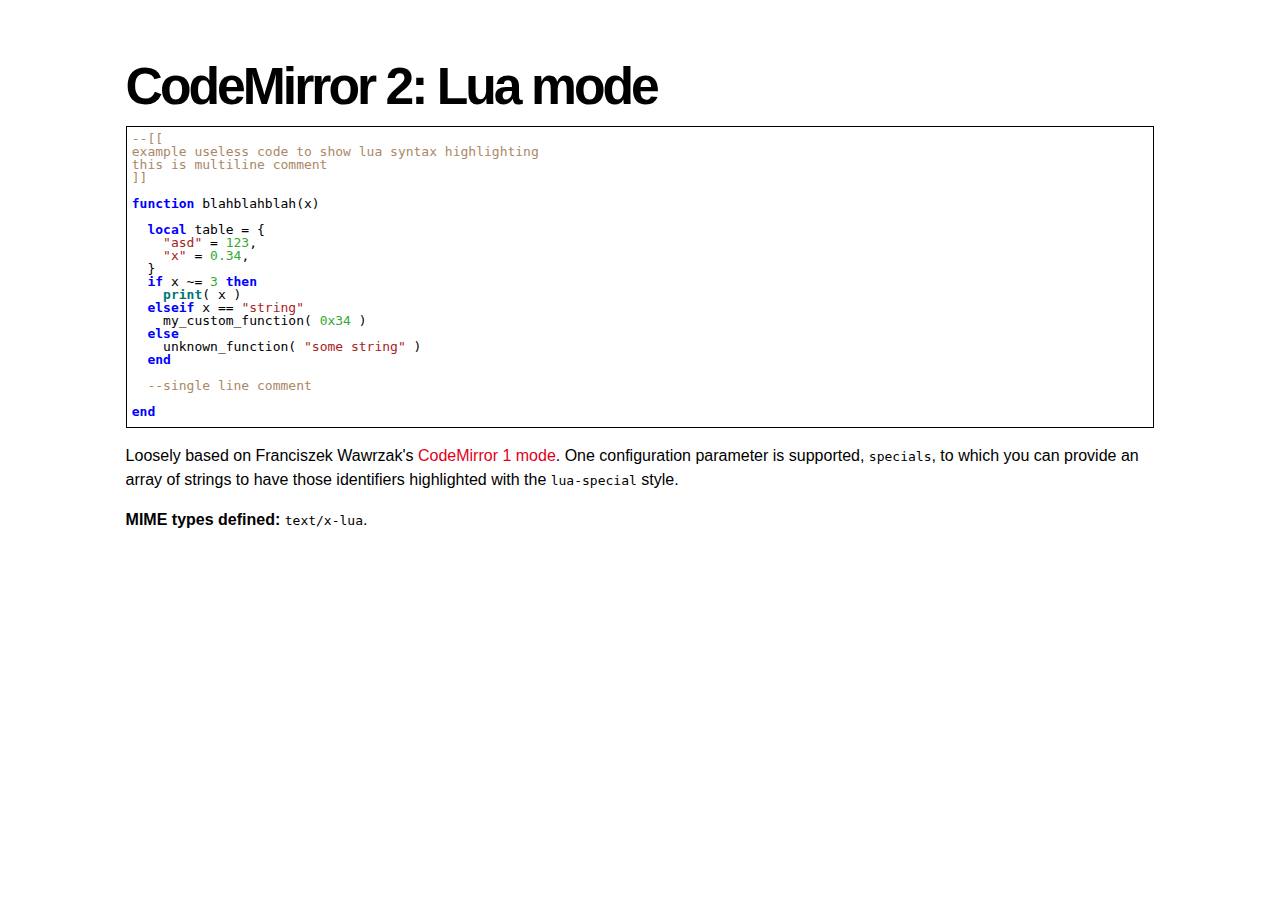
<file: codemirror/mode/lua/index.html>
<!doctype html>
<html>
  <head>
    <title>CodeMirror 2: Lua mode</title>
    <link rel="stylesheet" href="../../lib/codemirror.css">
    <script src="../../lib/codemirror.js"></script>
    <script src="lua.js"></script>
    <link rel="stylesheet" href="../../theme/neat.css">
    <style>.CodeMirror {border: 1px solid black;}</style>
    <link rel="stylesheet" href="../../css/docs.css">
  </head>
  <body>
    <h1>CodeMirror 2: Lua mode</h1>
    <form><textarea id="code" name="code">
--[[
example useless code to show lua syntax highlighting
this is multiline comment
]]

function blahblahblah(x)

  local table = {
    "asd" = 123,
    "x" = 0.34,  
  }
  if x ~= 3 then
    print( x )
  elseif x == "string"
    my_custom_function( 0x34 )
  else
    unknown_function( "some string" )
  end

  --single line comment
  
end

function blablabla3()

  for k,v in ipairs( table ) do
    --abcde..
    y=[=[
  x=[[
      x is a multi line string
   ]]
  but its definition is iside a highest level string!
  ]=]
    print(" \"\" ")

    s = math.sin( x )
  end

end
</textarea></form>
    <script>
      var editor = CodeMirror.fromTextArea(document.getElementById("code"), {
        tabMode: "indent",
        matchBrackets: true,
        theme: "neat"
      });
    </script>

    <p>Loosely based on Franciszek
    Wawrzak's <a href="http://codemirror.net/1/contrib/lua">CodeMirror
    1 mode</a>. One configuration parameter is
    supported, <code>specials</code>, to which you can provide an
    array of strings to have those identifiers highlighted with
    the <code>lua-special</code> style.</p>
    <p><strong>MIME types defined:</strong> <code>text/x-lua</code>.</p>

  </body>
</html>
</file>
<file: codemirror/css/docs.css>
body {
  font-family: Droid Sans, Arial, sans-serif;
  line-height: 1.5;
  max-width: 64.3em;
  margin: 3em auto;
  padding: 0 1em;
}

h1 {
  letter-spacing: -3px;
  font-size: 3.23em;
  font-weight: bold;
  margin: 0;
}

h2 {
  font-size: 1.23em;
  font-weight: bold;
  margin: .5em 0;
  letter-spacing: -1px;
}

h3 {
  font-size: 1em;
  font-weight: bold;
  margin: .4em 0;
}

pre {
  background-color: #eee;
  -moz-border-radius: 6px;
  -webkit-border-radius: 6px;
  border-radius: 6px;
  padding: 1em;
}

pre.code {
  margin: 0 1em;
}

.grey {
  font-size: 2.2em;
  padding: .5em 1em;
  line-height: 1.2em;
  margin-top: .5em;
  position: relative;
}

img.logo {
  position: absolute;
  right: -25px;
  bottom: 4px;
}

a:link, a:visited, .quasilink {
  color: #df0019;
  cursor: pointer;
  text-decoration: none;
}

a:hover, .quasilink:hover {
  color: #800004;
}

h1 a:link, h1 a:visited, h1 a:hover {
  color: black;
}

ul {
  margin: 0;
  padding-left: 1.2em;
}

a.download {
  color: white;
  background-color: #df0019;
  width: 100%;
  display: block;
  text-align: center;
  font-size: 1.23em;
  font-weight: bold;
  text-decoration: none;
  -moz-border-radius: 6px;
  -webkit-border-radius: 6px;
  border-radius: 6px;
  padding: .5em 0;
  margin-bottom: 1em;
}

a.download:hover {
  background-color: #bb0010;
}

.rel {
  margin-bottom: 0;
}

.rel-note {
  color: #777;
  font-size: .9em;
  margin-top: .1em;
}

.logo-braces {
  color: #df0019;
  position: relative;
  top: -4px;
}

.blk {
  float: left;
}

.left {
  width: 37em;
  padding-right: 6.53em;
  padding-bottom: 1em;
}

.left1 {
  width: 15.24em;
  padding-right: 6.45em;
}

.left2 {
  width: 15.24em;
}

.right {
  width: 20.68em;
}

.leftbig {
  width: 42.44em;
  padding-right: 6.53em;
}

.rightsmall {
  width: 15.24em;
}

.clear:after {
  visibility: hidden;
  display: block;
  font-size: 0;
  content: " ";
  clear: both;
  height: 0;
}
.clear { display: inline-block; }
/* start commented backslash hack \*/
* html .clear { height: 1%; }
.clear { display: block; }
/* close commented backslash hack */
</file>
<file: codemirror/lib/codemirror.css>
.CodeMirror {
  line-height: 1em;
  font-family: monospace;
}

.CodeMirror-scroll {
  overflow: auto;
  height: 300px;
  /* This is needed to prevent an IE[67] bug where the scrolled content
     is visible outside of the scrolling box. */
  position: relative;
}

.CodeMirror-gutter {
  position: absolute; left: 0; top: 0;
  z-index: 10;
  background-color: #f7f7f7;
  border-right: 1px solid #eee;
  min-width: 2em;
  height: 100%;
}
.CodeMirror-gutter-text {
  color: #aaa;
  text-align: right;
  padding: .4em .2em .4em .4em;
}
.CodeMirror-lines {
  padding: .4em;
}

.CodeMirror pre {
  -moz-border-radius: 0;
  -webkit-border-radius: 0;
  -o-border-radius: 0;
  border-radius: 0;
  border-width: 0; margin: 0; padding: 0; background: transparent;
  font-family: inherit;
  font-size: inherit;
  padding: 0; margin: 0;
  white-space: pre;
  word-wrap: normal;
}

.CodeMirror textarea {
  font-family: inherit !important;
  font-size: inherit !important;
}

.CodeMirror-cursor {
  z-index: 10;
  position: absolute;
  visibility: hidden;
  border-left: 1px solid black !important;
}
.CodeMirror-focused .CodeMirror-cursor {
  visibility: visible;
}

span.CodeMirror-selected {
  background: #ccc !important;
  color: HighlightText !important;
}
.CodeMirror-focused span.CodeMirror-selected {
  background: Highlight !important;
}

.CodeMirror-matchingbracket {color: #0f0 !important;}
.CodeMirror-nonmatchingbracket {color: #f22 !important;}
</file>
<file: codemirror/theme/default.css>
.cm-s-default span.cm-keyword {color: #708;}
.cm-s-default span.cm-atom {color: #219;}
.cm-s-default span.cm-number {color: #164;}
.cm-s-default span.cm-def {color: #00f;}
.cm-s-default span.cm-variable {color: black;}
.cm-s-default span.cm-variable-2 {color: #05a;}
.cm-s-default span.cm-variable-3 {color: #0a5;}
.cm-s-default span.cm-property {color: black;}
.cm-s-default span.cm-operator {color: black;}
.cm-s-default span.cm-comment {color: #a50;}
.cm-s-default span.cm-string {color: #a11;}
.cm-s-default span.cm-string-2 {color: #f50;}
.cm-s-default span.cm-meta {color: #555;}
.cm-s-default span.cm-error {color: #f00;}
.cm-s-default span.cm-qualifier {color: #555;}
.cm-s-default span.cm-builtin {color: #30a;}
.cm-s-default span.cm-bracket {color: #cc7;}
.cm-s-default span.cm-tag {color: #170;}
.cm-s-default span.cm-attribute {color: #00c;}
</file>
<file: codemirror/mode/diff/diff.css>
.cm-s-default span.cm-rangeinfo {color: #a0b;}
.cm-s-default span.cm-minus {color: #a22;}
.cm-s-default span.cm-plus {color: #2b2;}
</file>
<file: codemirror/theme/elegant.css>
.cm-s-elegant span.cm-number, .cm-s-elegant span.cm-string, .cm-s-elegant span.cm-atom {color: #762;}
.cm-s-elegant span.cm-comment {color: #262;font-style: italic;}
.cm-s-elegant span.cm-meta {color: #555;font-style: italic;}
.cm-s-elegant span.cm-variable {color: black;}
.cm-s-elegant span.cm-variable-2 {color: #b11;}
.cm-s-elegant span.cm-qualifier {color: #555;}
.cm-s-elegant span.cm-keyword {color: #730;}
.cm-s-elegant span.cm-builtin {color: #30a;}
.cm-s-elegant span.cm-error {background-color: #fdd;}
</file>
<file: codemirror/theme/neat.css>
.cm-s-neat span.cm-comment { color: #a86; }
.cm-s-neat span.cm-keyword { font-weight: bold; color: blue; }
.cm-s-neat span.cm-string { color: #a22; }
.cm-s-neat span.cm-builtin { font-weight: bold; color: #077; }
.cm-s-neat span.cm-special { font-weight: bold; color: #0aa; }
.cm-s-neat span.cm-variable { color: black; }
.cm-s-neat span.cm-number, .cm-s-neat span.cm-atom { color: #3a3; }
.cm-s-neat span.cm-meta {color: #555;}
</file>
